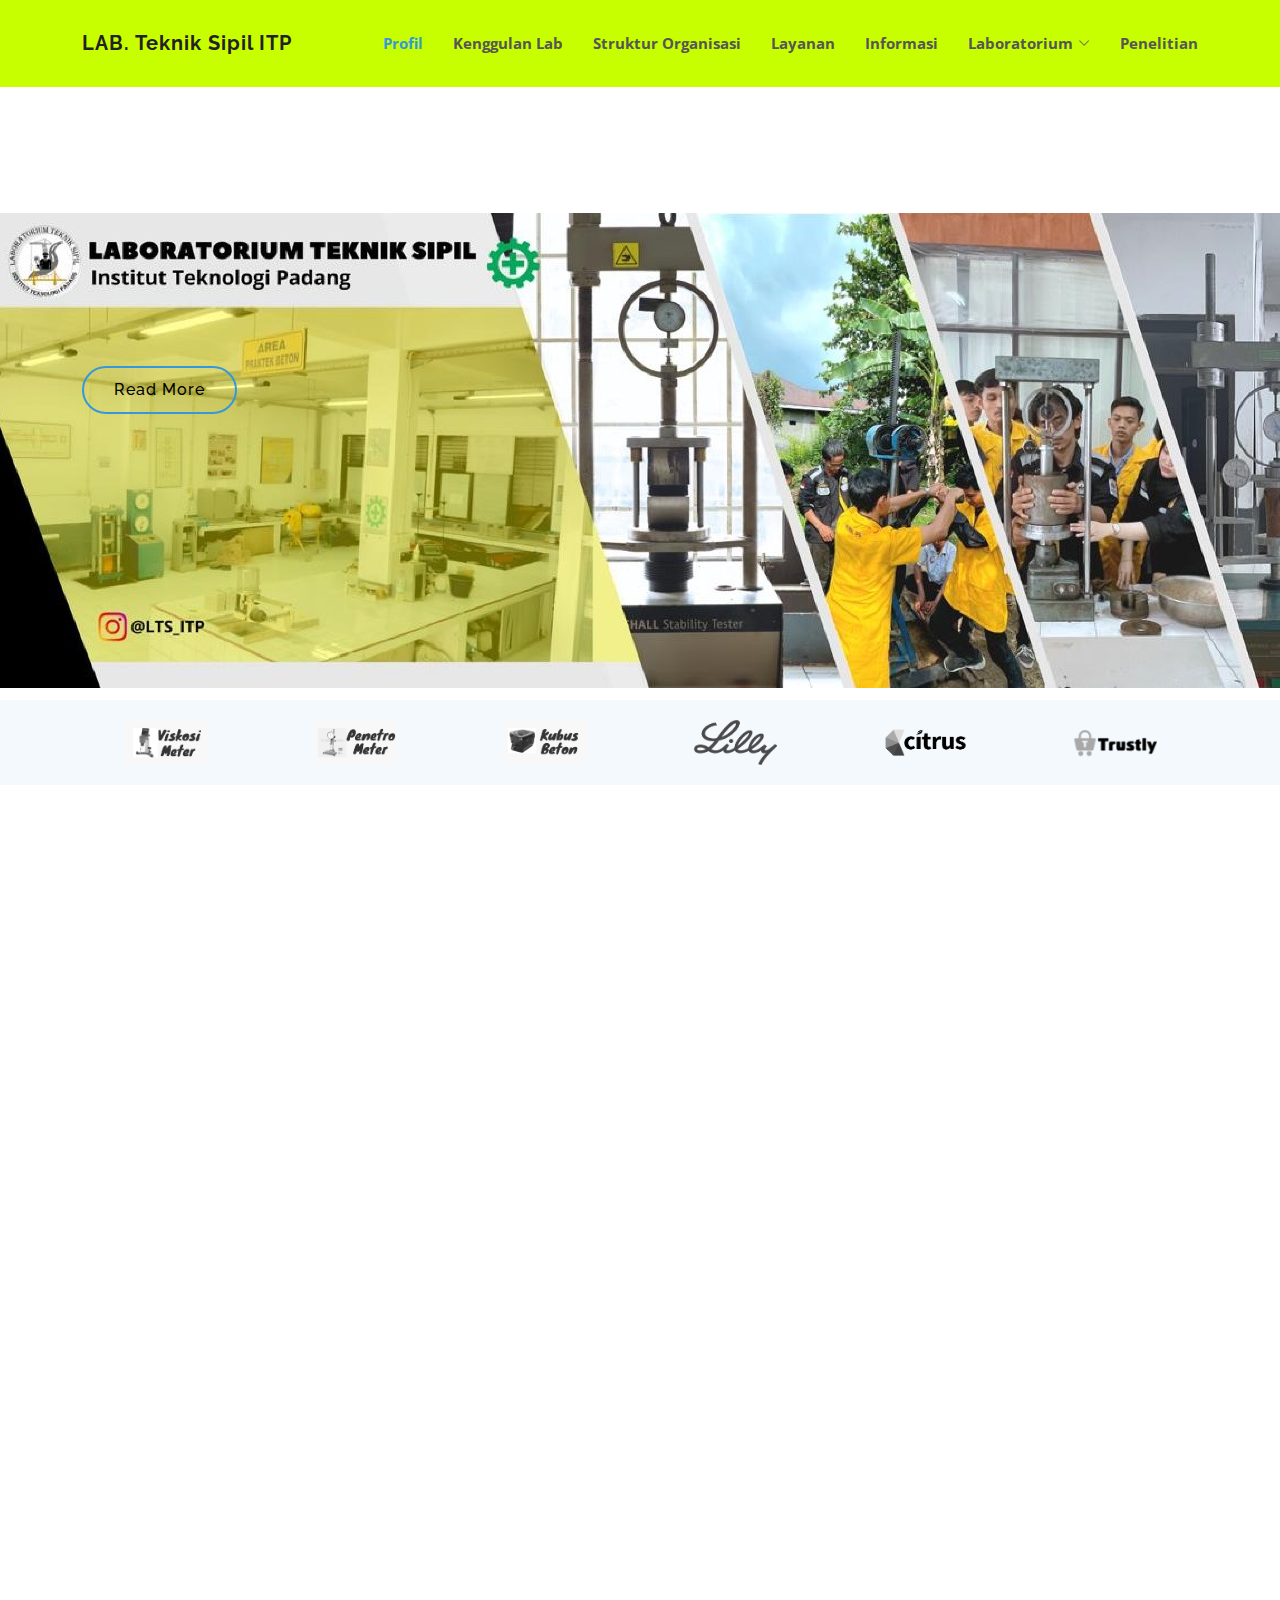
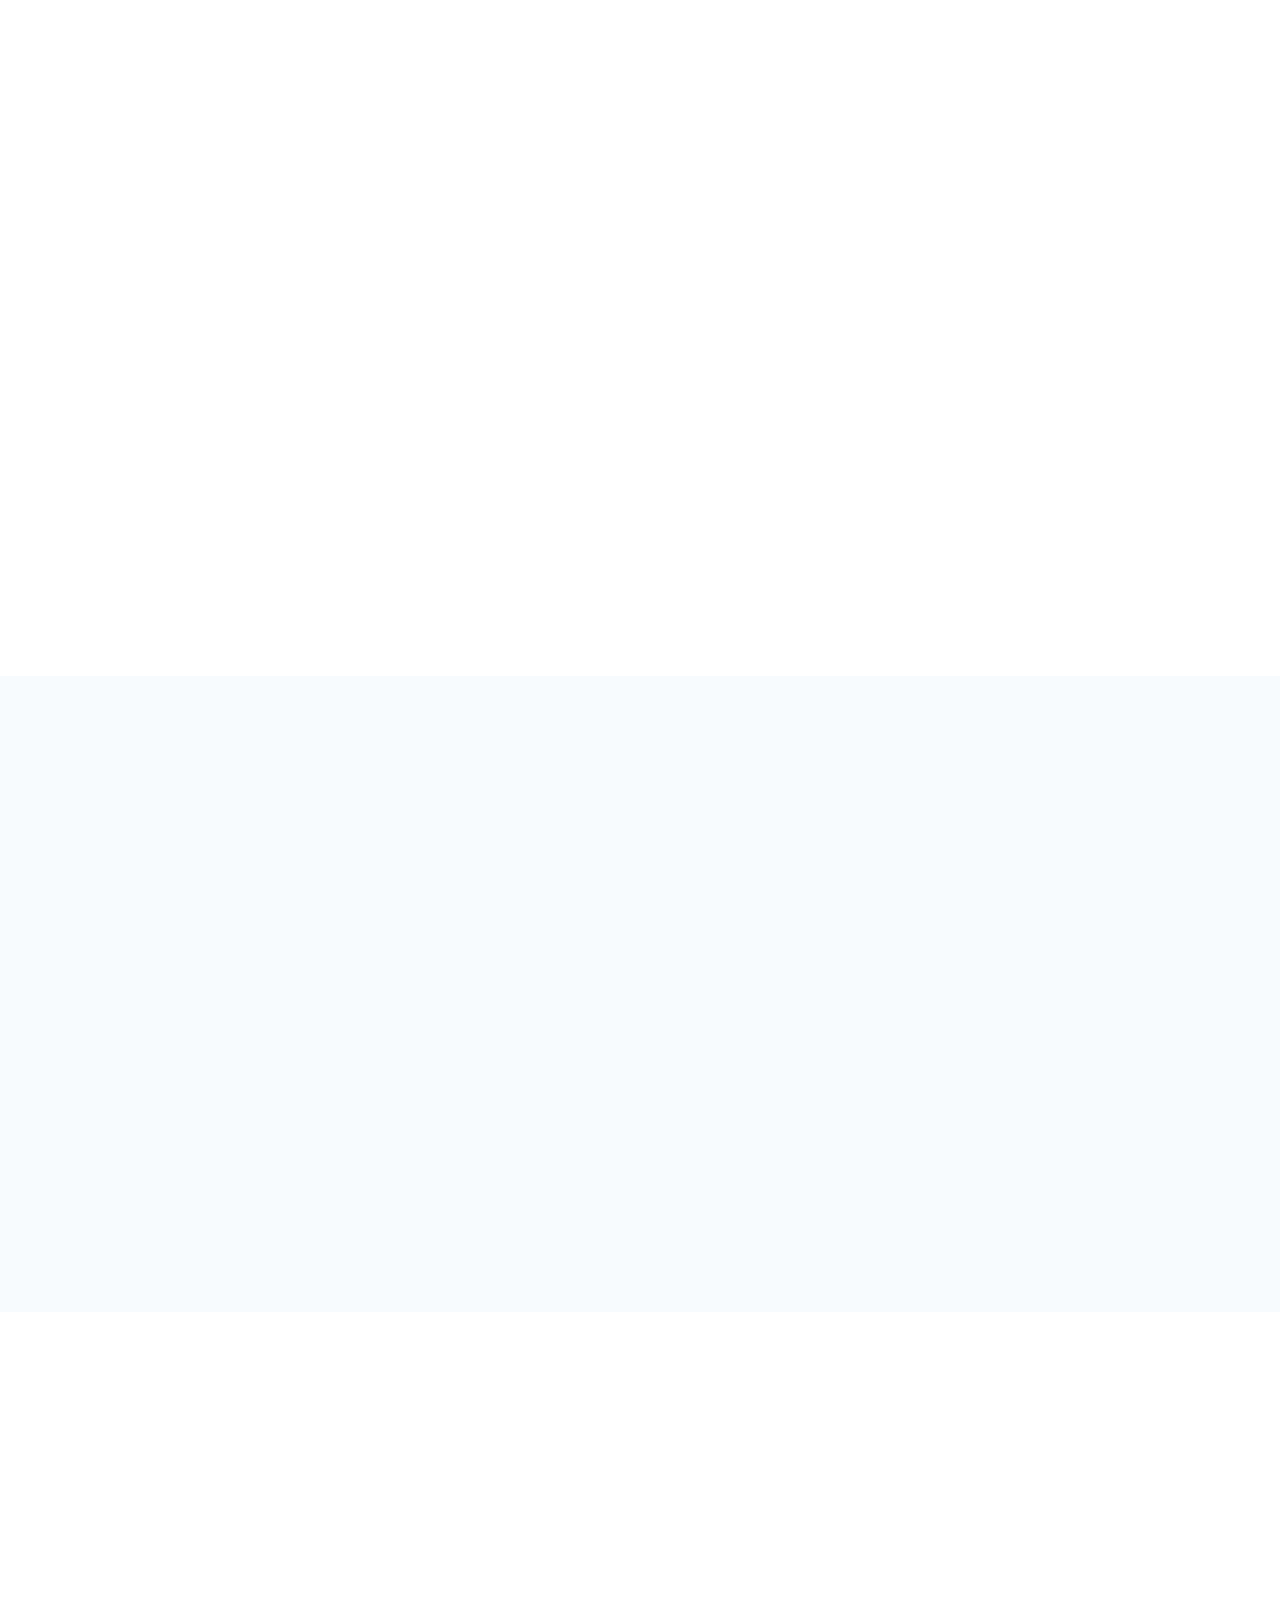
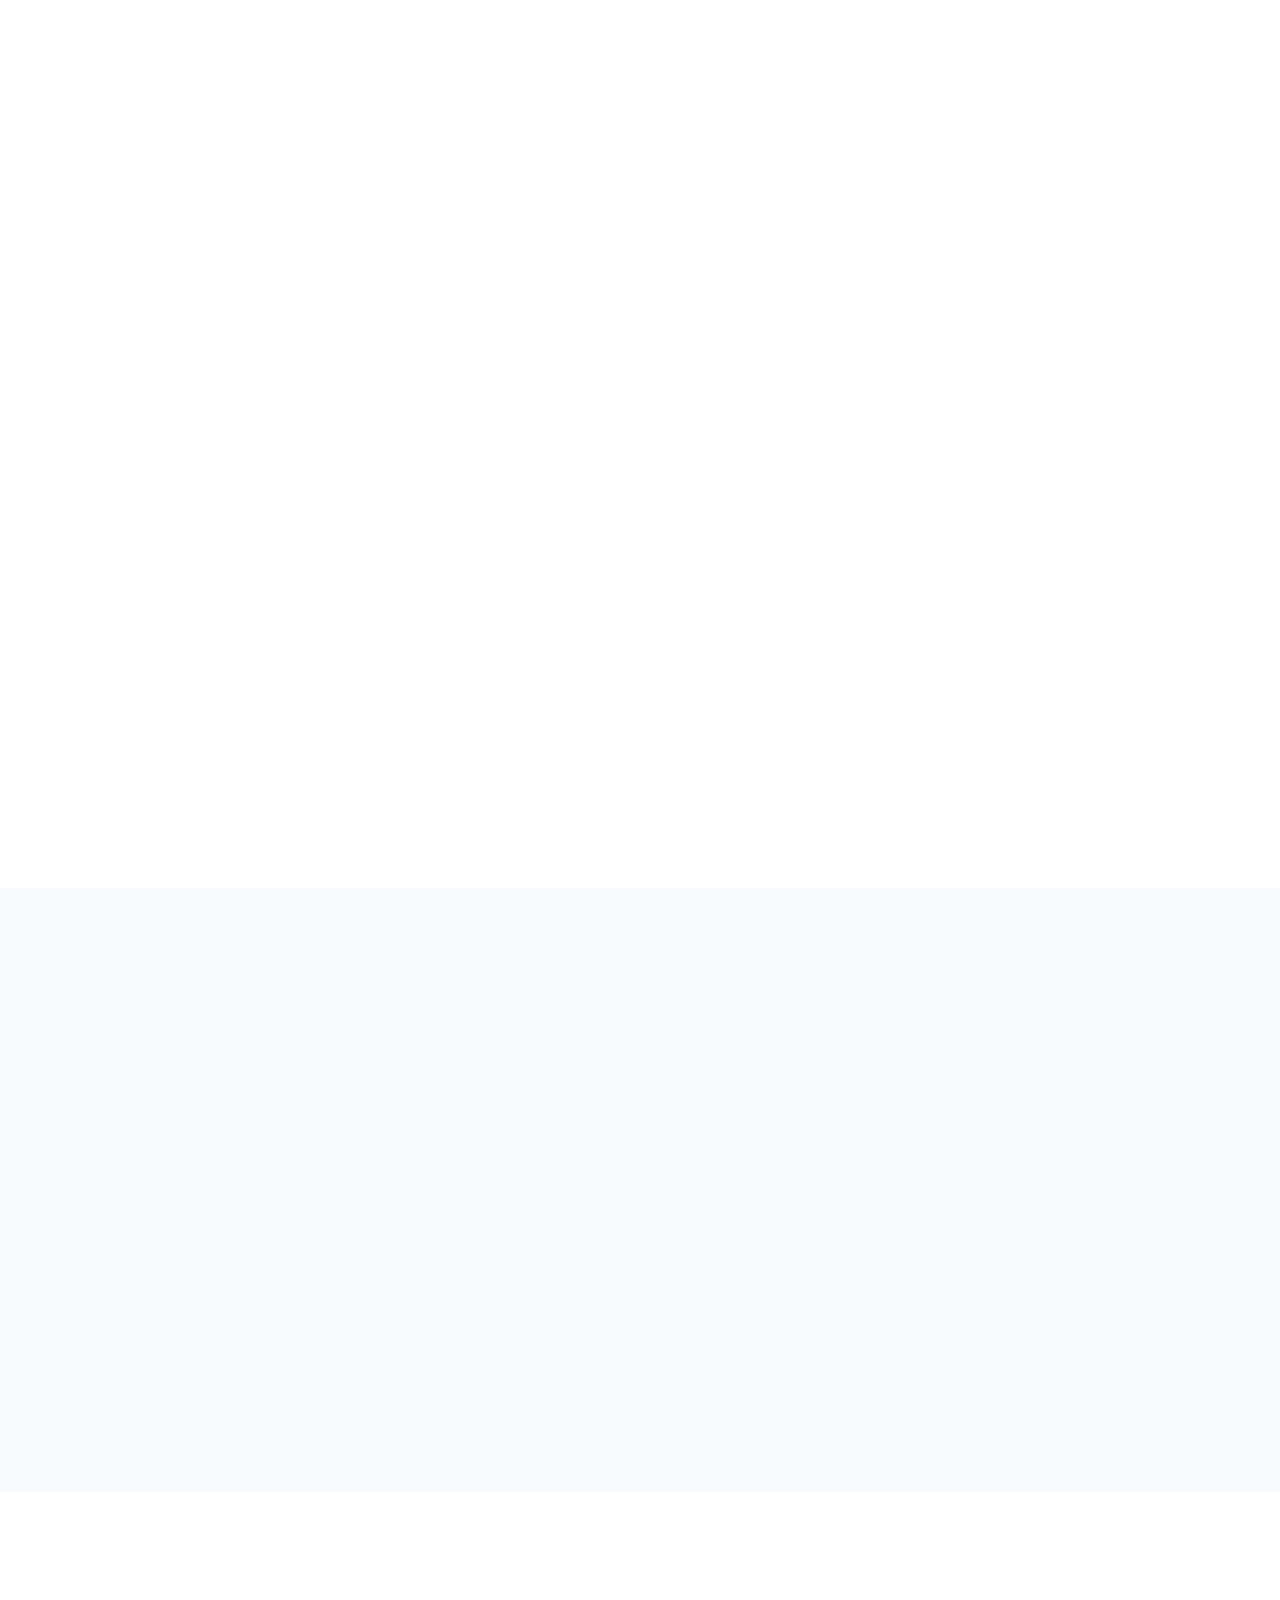
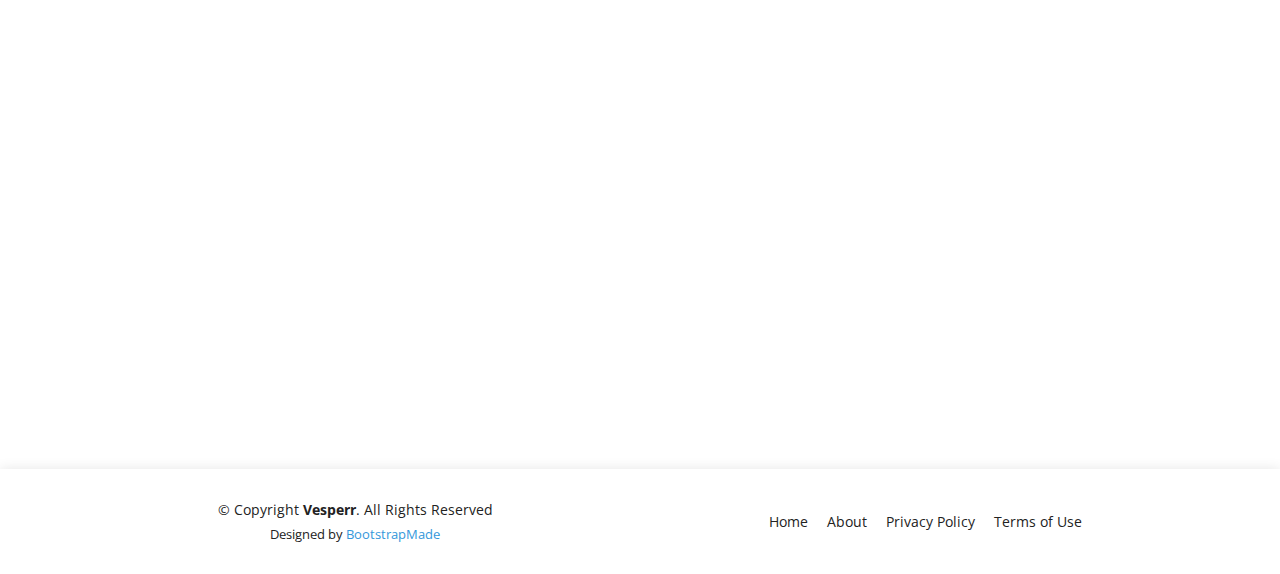
<file: index.html>
<!DOCTYPE html>
<html lang="en">

<head>
  <meta charset="utf-8">
  <meta content="width=device-width, initial-scale=1.0" name="viewport">

  <title>Laboratorium Teknik Sipil ITP</title>
  <meta content="" name="description">
  <meta content="" name="keywords">

  <!-- Favicons -->
  <link href="assets/img/logoitp2.jpg" rel="icon">
  <link href="assets/img/apple-touch-icon.png" rel="apple-touch-icon">

  <!-- Google Fonts -->
  <link href="https://fonts.googleapis.com/css?family=Open+Sans:300,300i,400,400i,600,600i,700,700i|Raleway:300,300i,400,400i,500,500i,600,600i,700,700i|Poppins:300,300i,400,400i,500,500i,600,600i,700,700i" rel="stylesheet">

  <!-- Vendor CSS Files -->
  <link href="assets/vendor/aos/aos.css" rel="stylesheet">
  <link href="assets/vendor/bootstrap/css/bootstrap.min.css" rel="stylesheet">
  <link href="assets/vendor/bootstrap-icons/bootstrap-icons.css" rel="stylesheet">
  <link href="assets/vendor/boxicons/css/boxicons.min.css" rel="stylesheet">
  <link href="assets/vendor/glightbox/css/glightbox.min.css" rel="stylesheet">
  <link href="assets/vendor/remixicon/remixicon.css" rel="stylesheet">
  <link href="assets/vendor/swiper/swiper-bundle.min.css" rel="stylesheet">

  <!-- Template Main CSS File -->
  <link href="assets/css/style.css" rel="stylesheet">

  <!-- =======================================================
  * Template Name: Vesperr
  * Template URL: https://bootstrapmade.com/vesperr-free-bootstrap-template/
  * Updated: Mar 17 2024 with Bootstrap v5.3.3
  * Author: BootstrapMade.com
  * License: https://bootstrapmade.com/license/
  ======================================================== -->
</head>

<body>

  <!-- ======= Header ======= -->
  <header id="header" class="fixed-top d-flex align-items-center">
    <div class="container d-flex align-items-center justify-content-between">

      <div class="logo">
        <h1><a href="index.html">LAB. Teknik Sipil ITP</a></h1>
        <!-- Uncomment below if you prefer to use an image logo -->
        <!-- <a href="index.html"><img src="assets/img/logo.png" alt="" class="img-fluid"></a>-->
      </div>

      <nav id="navbar" class="navbar">
        <ul>
          <li><a class="nav-link scrollto active" href="#hero"><b>Profil</b></a></li>
          <li><a class="nav-link scrollto" href="#services"><b>Kenggulan Lab</b></a></li>
          <li><a class="nav-link scrollto" href="#team"><b>Struktur Organisasi</b></a></li>
          <li><a class="nav-link scrollto" href="#services"><b>Layanan</b></a></li>
          <li><a class="nav-link scrollto" href="#about"><b>Informasi</a></b></li>
          <li class="dropdown"><a href="#"><span><b>Laboratorium</b></span> <i class="bi bi-chevron-down"></i></a>
            <ul>
              <li><a href="#">Laboratorium Tanah</a></li>
              <li><a href="#">Laboratorium Aspal</a></li>
              <li><a href="#">Laboratorium Beton</a></li>
            </ul>
          </li>
          <li><a class="nav-link scrollto" href="inner-page.html"><b>Penelitian</b></a></li>
        </ul>
        <i class="bi bi-list mobile-nav-toggle"></i>
      </nav><!-- .navbar -->

    </div>
  </header><!-- End Header -->

  <!-- ======= Hero Section ======= -->
  

  <main id="main">

    <section id="hero" class="d-flex align-items-center">

      <div class="container">
        <div class="row">
          <div class="col-lg-6 pt-5 pt-lg-0 order-2 order-lg-1 d-flex flex-column justify-content-center">
            <h1 data-aos="fade-up"><B></B></h1>
            <div data-aos="fade-up" data-aos-delay="800">
              <a href="https://www.instagram.com/p/C5-ZkGZRl7m/?utm_source=ig_web_copy_link&igsh=MzRlODBiNWFlZA==" class="btn-get-started scrollto">Read More</a>
            </div>
          </div>
          <div class="col-lg-6 order-1 order-lg-2 hero-img" data-aos="fade-left" data-aos-delay="200">
            <a href="https://www.instagram.com/p/C5-ZkGZRl7m/?utm_source=ig_web_copy_link&igsh=MzRlODBiNWFlZA==">
              <!--<img src="assets/img/home3.jpg" class="img-fluid animated" alt=""> --!>
            </a>
          </div>
          
        </div>
      </div>
  
    </section><!-- End Hero -->

    <!-- ======= Clients Section ======= -->
    <section id="clients" class="clients clients">
      <div class="container">

        <div class="row">

          <div class="col-lg-2 col-md-4 col-6">
            <img src="assets/img/clients/visko3.jpg" class="img-fluid" alt="" data-aos="zoom-in">
          </div>

          <div class="col-lg-2 col-md-4 col-6">
            <img src="assets/img/clients/penetrometer2.jpg" class="img-fluid" alt="" data-aos="zoom-in" data-aos-delay="100">
          </div>

          <div class="col-lg-2 col-md-4 col-6">
            <img src="assets/img/clients/kubusbeton.jpg" class="img-fluid" alt="" data-aos="zoom-in" data-aos-delay="200">
          </div>

          <div class="col-lg-2 col-md-4 col-6">
            <img src="assets/img/clients/client-4.png" class="img-fluid" alt="" data-aos="zoom-in" data-aos-delay="300">
          </div>

          <div class="col-lg-2 col-md-4 col-6">
            <img src="assets/img/clients/client-5.png" class="img-fluid" alt="" data-aos="zoom-in" data-aos-delay="400">
          </div>

          <div class="col-lg-2 col-md-4 col-6">
            <img src="assets/img/clients/client-6.png" class="img-fluid" alt="" data-aos="zoom-in" data-aos-delay="500">
          </div>

        </div>

      </div>
    </section><!-- End Clients Section -->

    <!-- ======= About Us Section ======= -->
    <section id="about" class="about">
      <div class="container">

        <div class="section-title" data-aos="fade-up">
          <h2>Tentang Kami</h2>
        </div>

        <div class="row content">
          <div class="col-lg-6" data-aos="fade-up" data-aos-delay="150">
            <p>
              Laboratorium Teknik Sipil ITP didirikan dengan tujuan untuk mendukung pendidikan, riset, dan pengembangan dalam bidang teknik sipil. Kami memiliki fasilitas modern dan tim ahli yang berkualitas, siap untuk menyediakan layanan terbaik dalam pengujian bahan konstruksi, analisis struktur, dan penelitian inovatif.
            </p>
            <p>Sebagai pilar dalam ekosistem pendidikan dan industri konstruksi, kami memprioritaskan keunggulan dalam pelayanan, keandalan, dan inovasi. Kami berkomitmen untuk terus meningkatkan kemampuan kami dalam menangani tantangan teknis terkini, serta berperan aktif dalam pengembangan teknologi yang berdampak positif bagi masyarakat dan lingkungan. Dengan dedikasi yang tak tergoyahkan dan semangat untuk berkontribusi pada kemajuan bangsa, kami menantikan kolaborasi yang produktif dan berkelanjutan dengan Anda.</p>
            <a href="#" class="btn-learn-more">Profil</a>
          </div>
          <div class="col-lg-6 pt-4 pt-lg-0" data-aos="fade-up" data-aos-delay="300">
            <a href="https://www.instagram.com/p/C5-ZkGZRl7m/?utm_source=ig_web_copy_link&igsh=MzRlODBiNWFlZA==">
              <img src="assets/img/clients/tentangkami.jpg" class="img-fluid animated" alt="">
            </a>
            
          </div>
        </div>

      </div>
    </section><!-- End About Us Section -->

    

    <!-- ======= Services Section ======= -->

    <!-- ======= More Services Section ======= -->
    <section id="more-services" class="more-services">
      <div class="container">
        <div class="section-title" data-aos="fade-up">
          <h2>Layanan</h2>
        </div>

        <div class="row">
          <div class="col-md-6 d-flex align-items-stretch">
            <div class="card" style='background-image: url("assets/img/ujibahan.jpg");' data-aos="fade-up" data-aos-delay="100">
              <div class="card-body">
                <h5 class="card-title"><a href="">Pengujian Bahan Konstruksi</a></h5>
                <p class="card-text">Kami menyediakan layanan pengujian untuk berbagai jenis bahan konstruksi seperti beton, aspal, tanah, dan material lainnya.</p>
                <div class="read-more"><a href="#"><i class="bi bi-arrow-right"></i> Read More</a></div>
              </div>
            </div>
          </div>
          <div class="col-md-6 d-flex align-items-stretch mt-4 mt-md-0">
            <div class="card" style='background-image: url("assets/img/analisisstruktur.jpg");' data-aos="fade-up" data-aos-delay="200">
              <div class="card-body">
                <h5 class="card-title"><a href="">Analisis Struktur</a></h5>
                <p class="card-text">Kami melakukan analisis struktur bangunan menggunakan perangkat lunak dan teknologi terkini untuk memastikan keamanan dan kekuatan struktur.</p>
                <div class="read-more"><a href="#"><i class="bi bi-arrow-right"></i> Read More</a></div>
              </div>
            </div>

          </div>
          <div class="col-md-6 d-flex align-items-stretch mt-4">
            <div class="card" style='background-image: url("assets/img/penelitiandanpengembangan.jpg");' data-aos="fade-up" data-aos-delay="100">
              <div class="card-body">
                <h5 class="card-title"><a href="">Penelitian dan Pengembangan</a></h5>
                <p class="card-text">Kami aktif dalam melakukan penelitian dan pengembangan teknologi baru dalam bidang teknik sipil untuk meningkatkan inovasi dalam industri konstruksi.</p>
                <div class="read-more"><a href="#"><i class="bi bi-arrow-right"></i> Read More</a></div>
              </div>
            </div>
          </div>
          <div class="col-md-6 d-flex align-items-stretch mt-4">
            <div class="card" style='background-image: url("assets/img/pelatihandanworkshop.jpg");' data-aos="fade-up" data-aos-delay="200">
              <div class="card-body">
                <h5 class="card-title"><a href="">Pelatihan dan Workshop</a></h5>
                <p class="card-text">Kami menyelenggarakan pelatihan dan workshop untuk mengedukasi dan meningkatkan keterampilan para profesional dan mahasiswa dalam bidang teknik sipil.</p>
                <div class="read-more"><a href="#"><i class="bi bi-arrow-right"></i> Read More</a></div>
              </div>
            </div>
          </div>
        </div>

      </div>
    </section><!-- End More Services Section -->

    

    <!-- ======= Testimonials Section ======= -->
    <section id="testimonials" class="testimonials section-bg">
      <div class="container">

        <div class="section-title" data-aos="fade-up">
          <h2>Informasi</h2>
        </div>

        <div class="testimonials-slider swiper" data-aos="fade-up" data-aos-delay="100">
          <div class="swiper-wrapper">

            <div class="swiper-slide">
              <div class="testimonial-wrap">
                <div class="member-img">
                  <img src="assets/img/informasi1.jpg" class="img-fluid" alt="">
                </div>
              </div>
            </div><!-- End testimonial item -->

            <div class="swiper-slide">
              <div class="testimonial-wrap">
                <div class="member-img">
                  <img src="assets/img/informasi2.jpg" class="img-fluid" alt="">
                </div>
              </div>
            </div><!-- End testimonial item -->

            <div class="swiper-slide">
              <div class="testimonial-wrap">
                <div class="member-img">
                  <img src="assets/img/informasi3.jpg" class="img-fluid" alt="">
                </div>
              </div>
            </div><!-- End testimonial item -->

            <div class="swiper-slide">
              <div class="testimonial-wrap">
                <div class="member-img">
                  <img src="assets/img/informasi41.jpg" class="img-fluid" alt="">
                </div>
              </div>
            </div><!-- End testimonial item -->

            <div class="swiper-slide">
              <div class="testimonial-wrap">
                <div class="member-img">
                  <img src="assets/img/informasi5.jpg" class="img-fluid" alt="">
                </div>
              </div>
            </div><!-- End testimonial item -->
            <div class="swiper-slide">
              <div class="testimonial-wrap">
                <div class="member-img">
                  <img src="assets/img/informasi6.jpg" class="img-fluid" alt="">
                </div>
              </div>
            </div><!-- End testimonial item -->
            <div class="swiper-slide">
              <div class="testimonial-wrap">
                <div class="member-img">
                  <img src="assets/img/informasi7.jpg" class="img-fluid" alt="">
                </div>
              </div>
            </div><!-- End testimonial item -->

          </div>
          <div class="swiper-pagination"></div>
        </div>

      </div>
    </section><!-- End Testimonials Section -->

    <!-- ======= Portfolio Section ======= -->
    <section id="portfolio" class="portfolio">
      <div class="container">

        <div class="section-title" data-aos="fade-up">
          <h2>Portfolio</h2>
          <p>Necessitatibus eius consequatur ex aliquid fuga eum quidem</p>
        </div>

        <div class="row" data-aos="fade-up" data-aos-delay="200">
          <div class="col-lg-12 d-flex justify-content-center">
            <ul id="portfolio-flters">
              <li data-filter="*" class="filter-active">All</li>
              <li data-filter=".filter-app">App</li>
              <li data-filter=".filter-card">Card</li>
              <li data-filter=".filter-web">Web</li>
            </ul>
          </div>
        </div>

        <div class="row portfolio-container" data-aos="fade-up" data-aos-delay="400">

          <div class="col-lg-4 col-md-6 portfolio-item filter-app">
            <div class="portfolio-wrap">
              <img src="assets/img/portfolio/portfolio-1.jpg" class="img-fluid" alt="">
              <div class="portfolio-info">
                <h4>App 1</h4>
                <p>App</p>
                <div class="portfolio-links">
                  <a href="assets/img/portfolio/portfolio-1.jpg" data-gallery="portfolioGallery" class="portfolio-lightbox" title="App 1"><i class="bx bx-plus"></i></a>
                  <a href="portfolio-details.html" title="More Details"><i class="bx bx-link"></i></a>
                </div>
              </div>
            </div>
          </div>

          <div class="col-lg-4 col-md-6 portfolio-item filter-web">
            <div class="portfolio-wrap">
              <img src="assets/img/portfolio/portfolio-2.jpg" class="img-fluid" alt="">
              <div class="portfolio-info">
                <h4>Web 3</h4>
                <p>Web</p>
                <div class="portfolio-links">
                  <a href="assets/img/portfolio/portfolio-2.jpg" data-gallery="portfolioGallery" class="portfolio-lightbox" title="Web 3"><i class="bx bx-plus"></i></a>
                  <a href="portfolio-details.html" title="More Details"><i class="bx bx-link"></i></a>
                </div>
              </div>
            </div>
          </div>

          <div class="col-lg-4 col-md-6 portfolio-item filter-app">
            <div class="portfolio-wrap">
              <img src="assets/img/portfolio/portfolio-3.jpg" class="img-fluid" alt="">
              <div class="portfolio-info">
                <h4>App 2</h4>
                <p>App</p>
                <div class="portfolio-links">
                  <a href="assets/img/portfolio/portfolio-3.jpg" data-gallery="portfolioGallery" class="portfolio-lightbox" title="App 2"><i class="bx bx-plus"></i></a>
                  <a href="portfolio-details.html" title="More Details"><i class="bx bx-link"></i></a>
                </div>
              </div>
            </div>
          </div>

          <div class="col-lg-4 col-md-6 portfolio-item filter-card">
            <div class="portfolio-wrap">
              <img src="assets/img/portfolio/portfolio-4.jpg" class="img-fluid" alt="">
              <div class="portfolio-info">
                <h4>Card 2</h4>
                <p>Card</p>
                <div class="portfolio-links">
                  <a href="assets/img/portfolio/portfolio-4.jpg" data-gallery="portfolioGallery" class="portfolio-lightbox" title="Card 2"><i class="bx bx-plus"></i></a>
                  <a href="portfolio-details.html" title="More Details"><i class="bx bx-link"></i></a>
                </div>
              </div>
            </div>
          </div>

          <div class="col-lg-4 col-md-6 portfolio-item filter-web">
            <div class="portfolio-wrap">
              <img src="assets/img/portfolio/portfolio-5.jpg" class="img-fluid" alt="">
              <div class="portfolio-info">
                <h4>Web 2</h4>
                <p>Web</p>
                <div class="portfolio-links">
                  <a href="assets/img/portfolio/portfolio-5.jpg" data-gallery="portfolioGallery" class="portfolio-lightbox" title="Web 2"><i class="bx bx-plus"></i></a>
                  <a href="portfolio-details.html" title="More Details"><i class="bx bx-link"></i></a>
                </div>
              </div>
            </div>
          </div>

          <div class="col-lg-4 col-md-6 portfolio-item filter-app">
            <div class="portfolio-wrap">
              <img src="assets/img/portfolio/portfolio-6.jpg" class="img-fluid" alt="">
              <div class="portfolio-info">
                <h4>App 3</h4>
                <p>App</p>
                <div class="portfolio-links">
                  <a href="assets/img/portfolio/portfolio-6.jpg" data-gallery="portfolioGallery" class="portfolio-lightbox" title="App 3"><i class="bx bx-plus"></i></a>
                  <a href="portfolio-details.html" title="More Details"><i class="bx bx-link"></i></a>
                </div>
              </div>
            </div>
          </div>

          <div class="col-lg-4 col-md-6 portfolio-item filter-card">
            <div class="portfolio-wrap">
              <img src="assets/img/portfolio/portfolio-7.jpg" class="img-fluid" alt="">
              <div class="portfolio-info">
                <h4>Card 1</h4>
                <p>Card</p>
                <div class="portfolio-links">
                  <a href="assets/img/portfolio/portfolio-7.jpg" data-gallery="portfolioGallery" class="portfolio-lightbox" title="Card 1"><i class="bx bx-plus"></i></a>
                  <a href="portfolio-details.html" title="More Details"><i class="bx bx-link"></i></a>
                </div>
              </div>
            </div>
          </div>

          <div class="col-lg-4 col-md-6 portfolio-item filter-card">
            <div class="portfolio-wrap">
              <img src="assets/img/portfolio/portfolio-8.jpg" class="img-fluid" alt="">
              <div class="portfolio-info">
                <h4>Card 3</h4>
                <p>Card</p>
                <div class="portfolio-links">
                  <a href="assets/img/portfolio/portfolio-8.jpg" data-gallery="portfolioGallery" class="portfolio-lightbox" title="Card 3"><i class="bx bx-plus"></i></a>
                  <a href="portfolio-details.html" title="More Details"><i class="bx bx-link"></i></a>
                </div>
              </div>
            </div>
          </div>

          <div class="col-lg-4 col-md-6 portfolio-item filter-web">
            <div class="portfolio-wrap">
              <img src="assets/img/portfolio/portfolio-9.jpg" class="img-fluid" alt="">
              <div class="portfolio-info">
                <h4>Web 3</h4>
                <p>Web</p>
                <div class="portfolio-links">
                  <a href="assets/img/portfolio/portfolio-9.jpg" data-gallery="portfolioGallery" class="portfolio-lightbox" title="Web 3"><i class="bx bx-plus"></i></a>
                  <a href="portfolio-details.html" title="More Details"><i class="bx bx-link"></i></a>
                </div>
              </div>
            </div>
          </div>

        </div>

      </div>
    </section><!-- End Portfolio Section -->

    <!-- ======= Team Section ======= -->
    <section id="team" class="team section-bg">
      <div class="container">

        <div class="section-title" data-aos="fade-up">
          <h2>Team</h2>
          <p>Necessitatibus eius consequatur ex aliquid fuga eum quidem</p>
        </div>

        <div class="row">

          <div class="col-lg-3 col-md-6 d-flex align-items-stretch">
            <div class="member" data-aos="fade-up" data-aos-delay="100">
              <div class="member-img">
                <img src="assets/img/team/team-1.jpg" class="img-fluid" alt="">
                <div class="social">
                  <a href=""><i class="bi bi-twitter"></i></a>
                  <a href=""><i class="bi bi-facebook"></i></a>
                  <a href=""><i class="bi bi-instagram"></i></a>
                  <a href=""><i class="bi bi-linkedin"></i></a>
                </div>
              </div>
              <div class="member-info">
                <h4>Walter White</h4>
                <span>Chief Executive Officer</span>
              </div>
            </div>
          </div>

          <div class="col-lg-3 col-md-6 d-flex align-items-stretch">
            <div class="member" data-aos="fade-up" data-aos-delay="200">
              <div class="member-img">
                <img src="assets/img/team/team-2.jpg" class="img-fluid" alt="">
                <div class="social">
                  <a href=""><i class="bi bi-twitter"></i></a>
                  <a href=""><i class="bi bi-facebook"></i></a>
                  <a href=""><i class="bi bi-instagram"></i></a>
                  <a href=""><i class="bi bi-linkedin"></i></a>
                </div>
              </div>
              <div class="member-info">
                <h4>Sarah Jhonson</h4>
                <span>Product Manager</span>
              </div>
            </div>
          </div>

          <div class="col-lg-3 col-md-6 d-flex align-items-stretch">
            <div class="member" data-aos="fade-up" data-aos-delay="300">
              <div class="member-img">
                <img src="assets/img/team/team-3.jpg" class="img-fluid" alt="">
                <div class="social">
                  <a href=""><i class="bi bi-twitter"></i></a>
                  <a href=""><i class="bi bi-facebook"></i></a>
                  <a href=""><i class="bi bi-instagram"></i></a>
                  <a href=""><i class="bi bi-linkedin"></i></a>
                </div>
              </div>
              <div class="member-info">
                <h4>William Anderson</h4>
                <span>CTO</span>
              </div>
            </div>
          </div>

          <div class="col-lg-3 col-md-6 d-flex align-items-stretch">
            <div class="member" data-aos="fade-up" data-aos-delay="400">
              <div class="member-img">
                <img src="assets/img/team/team-4.jpg" class="img-fluid" alt="">
                <div class="social">
                  <a href=""><i class="bi bi-twitter"></i></a>
                  <a href=""><i class="bi bi-facebook"></i></a>
                  <a href=""><i class="bi bi-instagram"></i></a>
                  <a href=""><i class="bi bi-linkedin"></i></a>
                </div>
              </div>
              <div class="member-info">
                <h4>Amanda Jepson</h4>
                <span>Accountant</span>
              </div>
            </div>
          </div>

        </div>

      </div>
    </section><!-- End Team Section -->

    
    

    <!-- ======= Contact Section ======= -->
    <section id="contact" class="contact">
      <div class="container">

        <div class="section-title" data-aos="fade-up">
          <h2>Contact Us</h2>
        </div>

        <div class="row">

          <div class="col-lg-4 col-md-6" data-aos="fade-up" data-aos-delay="100">
            <div class="contact-about">
              <h3>Vesperr</h3>
              <p>Cras fermentum odio eu feugiat. Justo eget magna fermentum iaculis eu non diam phasellus. Scelerisque felis imperdiet proin fermentum leo. Amet volutpat consequat mauris nunc congue.</p>
              <div class="social-links">
                <a href="#" class="twitter"><i class="bi bi-twitter"></i></a>
                <a href="#" class="facebook"><i class="bi bi-facebook"></i></a>
                <a href="#" class="instagram"><i class="bi bi-instagram"></i></a>
                <a href="#" class="linkedin"><i class="bi bi-linkedin"></i></a>
              </div>
            </div>
          </div>

          <div class="col-lg-3 col-md-6 mt-4 mt-md-0" data-aos="fade-up" data-aos-delay="200">
            <div class="info">
              <div>
                <i class="ri-map-pin-line"></i>
                <p>A108 Adam Street<br>New York, NY 535022</p>
              </div>

              <div>
                <i class="ri-mail-send-line"></i>
                <p>info@example.com</p>
              </div>

              <div>
                <i class="ri-phone-line"></i>
                <p>+1 5589 55488 55s</p>
              </div>

            </div>
          </div>

          <div class="col-lg-5 col-md-12" data-aos="fade-up" data-aos-delay="300">
            <form action="forms/contact.php" method="post" role="form" class="php-email-form">
              <div class="form-group">
                <input type="text" name="name" class="form-control" id="name" placeholder="Your Name" required>
              </div>
              <div class="form-group">
                <input type="email" class="form-control" name="email" id="email" placeholder="Your Email" required>
              </div>
              <div class="form-group">
                <input type="text" class="form-control" name="subject" id="subject" placeholder="Subject" required>
              </div>
              <div class="form-group">
                <textarea class="form-control" name="message" rows="5" placeholder="Message" required></textarea>
              </div>
              <div class="my-3">
                <div class="loading">Loading</div>
                <div class="error-message"></div>
                <div class="sent-message">Your message has been sent. Thank you!</div>
              </div>
              <div class="text-center"><button type="submit">Send Message</button></div>
            </form>
          </div>

        </div>

      </div>
    </section><!-- End Contact Section -->

  </main><!-- End #main -->

  <!-- ======= Footer ======= -->
  <footer id="footer">
    <div class="container">
      <div class="row d-flex align-items-center">
        <div class="col-lg-6 text-lg-left text-center">
          <div class="copyright">
            &copy; Copyright <strong>Vesperr</strong>. All Rights Reserved
          </div>
          <div class="credits">
            <!-- All the links in the footer should remain intact. -->
            <!-- You can delete the links only if you purchased the pro version. -->
            <!-- Licensing information: https://bootstrapmade.com/license/ -->
            <!-- Purchase the pro version with working PHP/AJAX contact form: https://bootstrapmade.com/vesperr-free-bootstrap-template/ -->
            Designed by <a href="https://bootstrapmade.com/">BootstrapMade</a>
          </div>
        </div>
        <div class="col-lg-6">
          <nav class="footer-links text-lg-right text-center pt-2 pt-lg-0">
            <a href="#intro" class="scrollto">Home</a>
            <a href="#about" class="scrollto">About</a>
            <a href="#">Privacy Policy</a>
            <a href="#">Terms of Use</a>
          </nav>
        </div>
      </div>
    </div>
  </footer><!-- End Footer -->

  <a href="#" class="back-to-top d-flex align-items-center justify-content-center"><i class="bi bi-arrow-up-short"></i></a>

  <!-- Vendor JS Files -->
  <script src="assets/vendor/purecounter/purecounter_vanilla.js"></script>
  <script src="assets/vendor/aos/aos.js"></script>
  <script src="assets/vendor/bootstrap/js/bootstrap.bundle.min.js"></script>
  <script src="assets/vendor/glightbox/js/glightbox.min.js"></script>
  <script src="assets/vendor/isotope-layout/isotope.pkgd.min.js"></script>
  <script src="assets/vendor/swiper/swiper-bundle.min.js"></script>
  <script src="assets/vendor/php-email-form/validate.js"></script>

  <!-- Template Main JS File -->
  <script src="assets/js/main.js"></script>

</body>

</html>
</file>
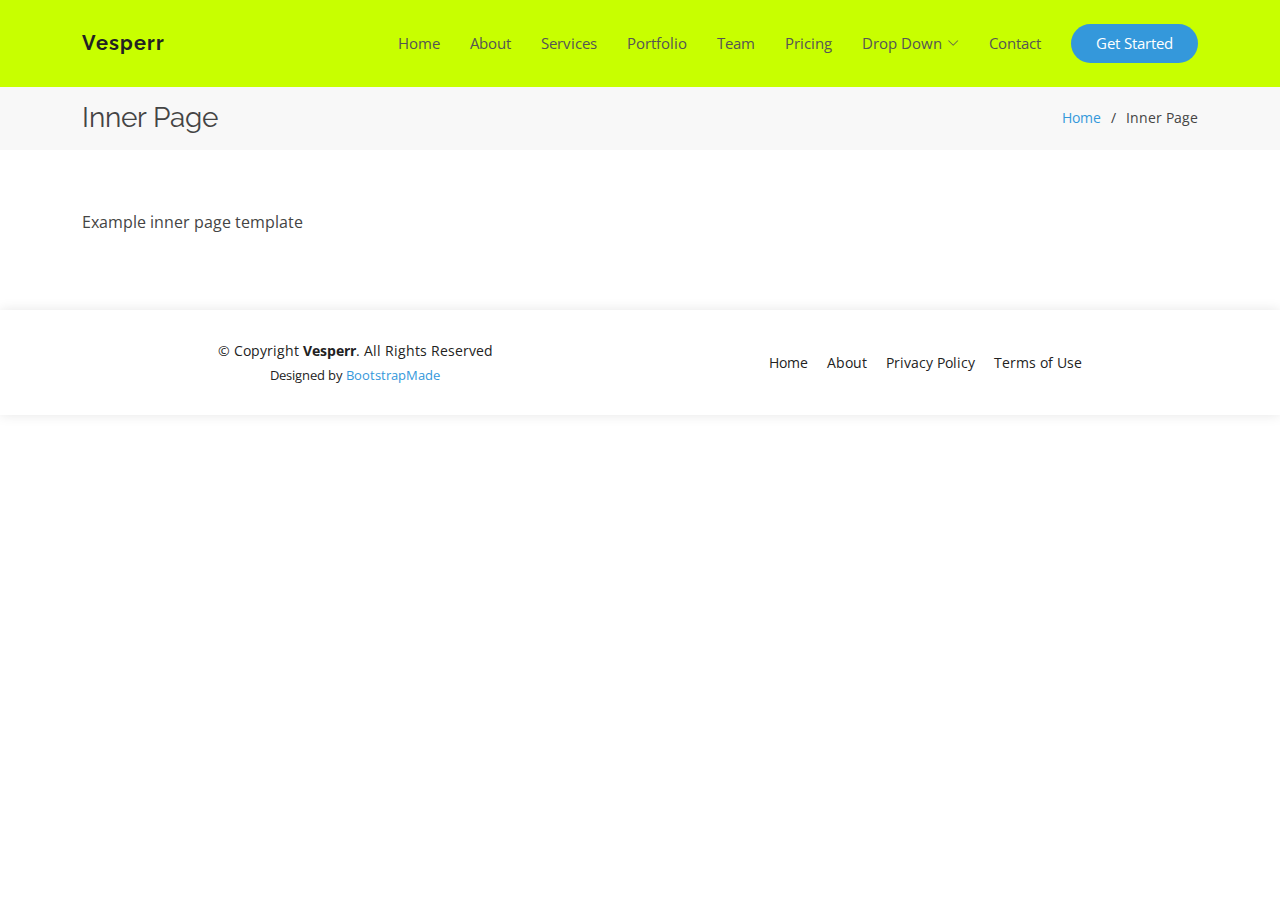
<file: inner-page.html>
<!DOCTYPE html>
<html lang="en">

<head>
  <meta charset="utf-8">
  <meta content="width=device-width, initial-scale=1.0" name="viewport">

  <title>Inner Page - Vesperr Bootstrap Template</title>
  <meta content="" name="description">
  <meta content="" name="keywords">

  <!-- Favicons -->
  <link href="assets/img/favicon.png" rel="icon">
  <link href="assets/img/apple-touch-icon.png" rel="apple-touch-icon">

  <!-- Google Fonts -->
  <link href="https://fonts.googleapis.com/css?family=Open+Sans:300,300i,400,400i,600,600i,700,700i|Raleway:300,300i,400,400i,500,500i,600,600i,700,700i|Poppins:300,300i,400,400i,500,500i,600,600i,700,700i" rel="stylesheet">

  <!-- Vendor CSS Files -->
  <link href="assets/vendor/aos/aos.css" rel="stylesheet">
  <link href="assets/vendor/bootstrap/css/bootstrap.min.css" rel="stylesheet">
  <link href="assets/vendor/bootstrap-icons/bootstrap-icons.css" rel="stylesheet">
  <link href="assets/vendor/boxicons/css/boxicons.min.css" rel="stylesheet">
  <link href="assets/vendor/glightbox/css/glightbox.min.css" rel="stylesheet">
  <link href="assets/vendor/remixicon/remixicon.css" rel="stylesheet">
  <link href="assets/vendor/swiper/swiper-bundle.min.css" rel="stylesheet">

  <!-- Template Main CSS File -->
  <link href="assets/css/style.css" rel="stylesheet">

  <!-- =======================================================
  * Template Name: Vesperr
  * Template URL: https://bootstrapmade.com/vesperr-free-bootstrap-template/
  * Updated: Mar 17 2024 with Bootstrap v5.3.3
  * Author: BootstrapMade.com
  * License: https://bootstrapmade.com/license/
  ======================================================== -->
</head>

<body>

  <!-- ======= Header ======= -->
  <header id="header" class="fixed-top d-flex align-items-center">
    <div class="container d-flex align-items-center justify-content-between">

      <div class="logo">
        <h1><a href="index.html">Vesperr</a></h1>
        <!-- Uncomment below if you prefer to use an image logo -->
        <!-- <a href="index.html"><img src="assets/img/logo.png" alt="" class="img-fluid"></a>-->
      </div>

      <nav id="navbar" class="navbar">
        <ul>
          <li><a class="nav-link scrollto " href="#hero">Home</a></li>
          <li><a class="nav-link scrollto" href="#about">About</a></li>
          <li><a class="nav-link scrollto" href="#services">Services</a></li>
          <li><a class="nav-link scrollto " href="#portfolio">Portfolio</a></li>
          <li><a class="nav-link scrollto" href="#team">Team</a></li>
          <li><a class="nav-link scrollto" href="#pricing">Pricing</a></li>
          <li class="dropdown"><a href="#"><span>Drop Down</span> <i class="bi bi-chevron-down"></i></a>
            <ul>
              <li><a href="#">Drop Down 1</a></li>
              <li class="dropdown"><a href="#"><span>Deep Drop Down</span> <i class="bi bi-chevron-right"></i></a>
                <ul>
                  <li><a href="#">Deep Drop Down 1</a></li>
                  <li><a href="#">Deep Drop Down 2</a></li>
                  <li><a href="#">Deep Drop Down 3</a></li>
                  <li><a href="#">Deep Drop Down 4</a></li>
                  <li><a href="#">Deep Drop Down 5</a></li>
                </ul>
              </li>
              <li><a href="#">Drop Down 2</a></li>
              <li><a href="#">Drop Down 3</a></li>
              <li><a href="#">Drop Down 4</a></li>
            </ul>
          </li>
          <li><a class="nav-link scrollto" href="#contact">Contact</a></li>
          <li><a class="getstarted scrollto" href="#about">Get Started</a></li>
        </ul>
        <i class="bi bi-list mobile-nav-toggle"></i>
      </nav><!-- .navbar -->

    </div>
  </header><!-- End Header -->

  <main id="main">

    <!-- ======= Breadcrumbs Section ======= -->
    <section class="breadcrumbs">
      <div class="container">

        <div class="d-flex justify-content-between align-items-center">
          <h2>Inner Page</h2>
          <ol>
            <li><a href="index.html">Home</a></li>
            <li>Inner Page</li>
          </ol>
        </div>

      </div>
    </section><!-- End Breadcrumbs Section -->

    <section class="inner-page">
      <div class="container">
        <p>
          Example inner page template
        </p>
      </div>
    </section>

  </main><!-- End #main -->

  <!-- ======= Footer ======= -->
  <footer id="footer">
    <div class="container">
      <div class="row d-flex align-items-center">
        <div class="col-lg-6 text-lg-left text-center">
          <div class="copyright">
            &copy; Copyright <strong>Vesperr</strong>. All Rights Reserved
          </div>
          <div class="credits">
            <!-- All the links in the footer should remain intact. -->
            <!-- You can delete the links only if you purchased the pro version. -->
            <!-- Licensing information: https://bootstrapmade.com/license/ -->
            <!-- Purchase the pro version with working PHP/AJAX contact form: https://bootstrapmade.com/vesperr-free-bootstrap-template/ -->
            Designed by <a href="https://bootstrapmade.com/">BootstrapMade</a>
          </div>
        </div>
        <div class="col-lg-6">
          <nav class="footer-links text-lg-right text-center pt-2 pt-lg-0">
            <a href="#intro" class="scrollto">Home</a>
            <a href="#about" class="scrollto">About</a>
            <a href="#">Privacy Policy</a>
            <a href="#">Terms of Use</a>
          </nav>
        </div>
      </div>
    </div>
  </footer><!-- End Footer -->

  <a href="#" class="back-to-top d-flex align-items-center justify-content-center"><i class="bi bi-arrow-up-short"></i></a>

  <!-- Vendor JS Files -->
  <script src="assets/vendor/purecounter/purecounter_vanilla.js"></script>
  <script src="assets/vendor/aos/aos.js"></script>
  <script src="assets/vendor/bootstrap/js/bootstrap.bundle.min.js"></script>
  <script src="assets/vendor/glightbox/js/glightbox.min.js"></script>
  <script src="assets/vendor/isotope-layout/isotope.pkgd.min.js"></script>
  <script src="assets/vendor/swiper/swiper-bundle.min.js"></script>
  <script src="assets/vendor/php-email-form/validate.js"></script>

  <!-- Template Main JS File -->
  <script src="assets/js/main.js"></script>

</body>

</html>
</file>
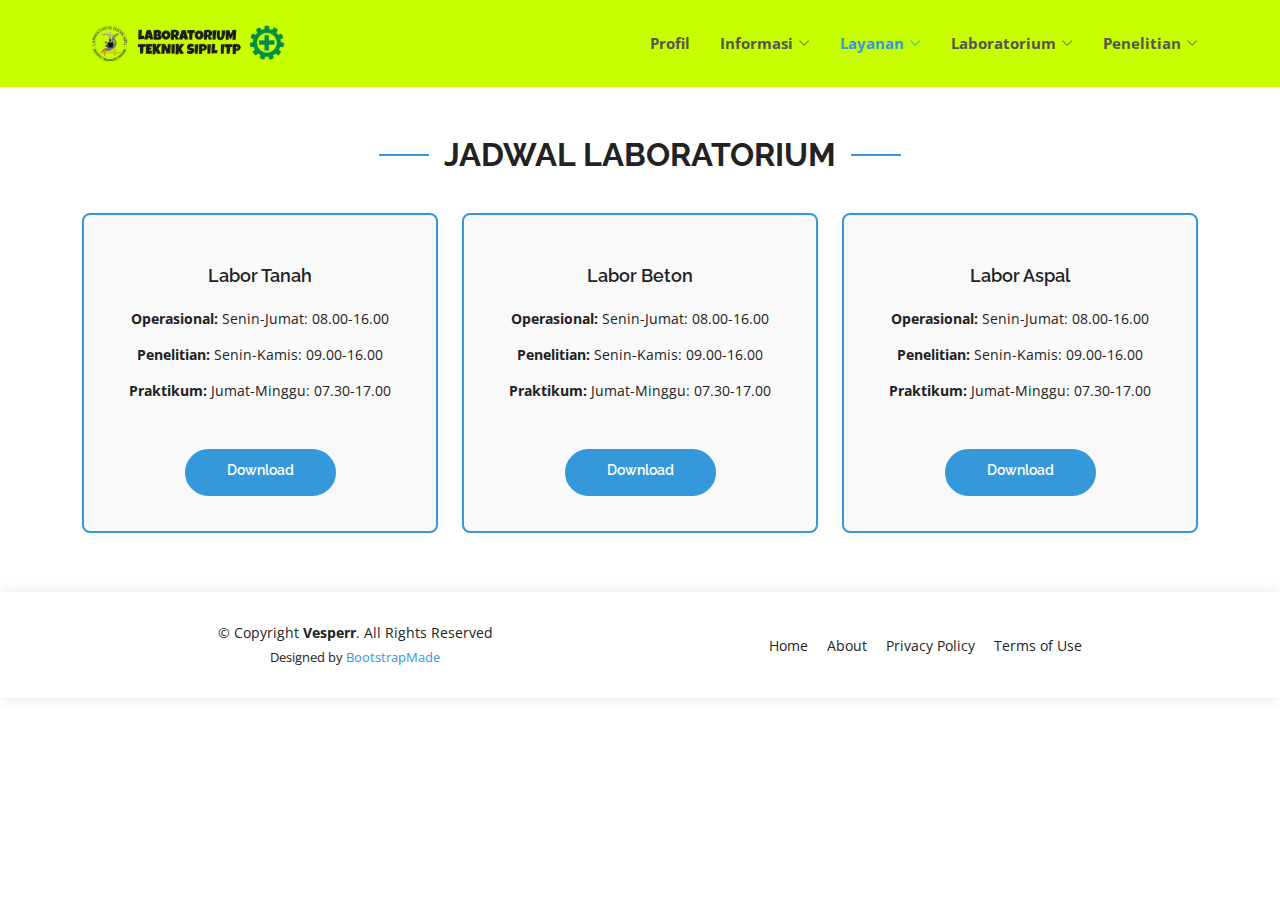
<file: jadwal.html>
<!DOCTYPE html>
<html lang="en">

<head>
  <meta charset="utf-8">
  <meta content="width=device-width, initial-scale=1.0" name="viewport">

  <title>Laboratorium Teknik Sipil ITP</title>
  <meta content="" name="description">
  <meta content="" name="keywords">

  <!-- Favicons -->
  <link href="assets/img/logoitp2.jpg" rel="icon">
  <link href="assets/img/apple-touch-icon.png" rel="apple-touch-icon">

  <!-- Google Fonts -->
  <link href="https://fonts.googleapis.com/css?family=Open+Sans:300,300i,400,400i,600,600i,700,700i|Raleway:300,300i,400,400i,500,500i,600,600i,700,700i|Poppins:300,300i,400,400i,500,500i,600,600i,700,700i" rel="stylesheet">

  <!-- Vendor CSS Files -->
  <link href="assets/vendor/aos/aos.css" rel="stylesheet">
  <link href="assets/vendor/bootstrap/css/bootstrap.min.css" rel="stylesheet">
  <link href="assets/vendor/bootstrap-icons/bootstrap-icons.css" rel="stylesheet">
  <link href="assets/vendor/boxicons/css/boxicons.min.css" rel="stylesheet">
  <link href="assets/vendor/glightbox/css/glightbox.min.css" rel="stylesheet">
  <link href="assets/vendor/remixicon/remixicon.css" rel="stylesheet">
  <link href="assets/vendor/swiper/swiper-bundle.min.css" rel="stylesheet">

  <!-- Template Main CSS File -->
  <link href="assets/css/style.css" rel="stylesheet">

  <!-- =======================================================
  * Template Name: Vesperr
  * Template URL: https://bootstrapmade.com/vesperr-free-bootstrap-template/
  * Updated: Mar 17 2024 with Bootstrap v5.3.3
  * Author: BootstrapMade.com
  * License: https://bootstrapmade.com/license/
  ======================================================== -->
</head>

<body>

  <!-- ======= Header ======= -->
  <header id="header" class="fixed-top d-flex align-items-center">
    <div class="container d-flex align-items-center justify-content-between">

      <div class="logo">
        <a href="index.html" class="logo"><img src="assets/img/logolabor2.jpg" alt=""></a>
        <!-- Uncomment below if you prefer to use an image logo -->
        <!-- <a href="index.html"><img src="assets/img/logo.png" alt="" class="img-fluid"></a>-->
      </div>

      <nav id="navbar" class="navbar">
        <ul>
          <li><a class="nav-link scrollto" href="index.html"><b>Profil</b></a></li>
          <li class="dropdown"><a href="#"><span><b>Informasi</b></span> <i class="bi bi-chevron-down"></i></a>
            <ul>
              <li class="dropdown"><a href="#"><span>Keunggulan Laboratorium</span> <i class="bi bi-chevron-left"></i></a>
                <ul>
                  <li><a href="#">Laboratorium Tanah</a></li>
                  <li><a href="#">Laboratorium Aspal</a></li>
                  <li><a href="#">Laboratorium Beton</a></li>
                </ul>
              </li>
              <li class="dropdown"><a href="#"><span>Informasi Tambahan</span> <i class="bi bi-chevron-left"></i></a>
                <ul>
                  <li><a href="struktural.html">Struktur Organisasi</a></li>
                </ul>
              </li>
            </ul>

          </li>
          <li class="dropdown">
            <a class="nav-link scrollto active" href="#services" aria-current="page">
              <span><b>Layanan</b></span> <i class="bi bi-chevron-down"></i>
            </a>
            <ul class="dropdown-content">
              <li><a href="jadwal.html">Jadwal</a></li>
              <li class="dropdown"><a href="#"><span>Pendaftaran</span> <i class="bi bi-chevron-left"></i></a>
                <ul>
                  <li><a href="#">Pendaftaran Praktikum</a></li>
                  <li><a href="#">Perekrutan Asisten</a></li>
                  <li><a href="#">Pendaftaran Penelitian</a></li>
                  <li><a href="#">Project Labor</a></li>
                </ul>
              </li>
              <li><a href="#">Contact Person</a></li>
            </ul>
          </li>
          
          <li class="dropdown"><a href="#"><span><b>Laboratorium</b></span> <i class="bi bi-chevron-down"></i></a>
            <ul>
              <li><a href="#">Laboratorium Tanah</a></li>
              <li><a href="#">Laboratorium Aspal</a></li>
              <li><a href="#">Laboratorium Beton</a></li>
            </ul>
          </li>
          <li class="dropdown"><a href="#"><span><b>Penelitian</b></span> <i class="bi bi-chevron-down"></i></a>
            <ul>
              <li><a href="#">Penelitian Tanah</a></li>
              <li><a href="#">Penelitian Beton</a></li>
              <li><a href="#">Penelitian Aspal</a></li>
            </ul>
          </li>
        </ul>
        <i class="bi bi-list mobile-nav-toggle"></i>
      </nav><!-- .navbar -->

    </div>
  </header><!-- End Header -->

  <!-- ======= Hero Section ======= -->
  

  <main id="main">

    <!-- ======= Pricing Section ======= -->
    <section id="pricing" class="pricing">
      <div class="container">

        <div class="section-title" data-aos="fade-up">
          <h2></h2>
        </div>
        <div class="section-title" data-aos="fade-up">
          <h2>Jadwal Laboratorium</h2>
        </div>

        <div class="row">

          <div class="col-lg-4 col-md-6">
            <div class="box recommended" data-aos="zoom-in" data-aos-delay="100">
              <h3>Labor Tanah</h3>
              <ul>
                <li><strong>Operasional:</strong> Senin-Jumat: 08.00-16.00</li>
                <li><strong>Penelitian:</strong> Senin-Kamis: 09.00-16.00</li>
                <li><strong>Praktikum:</strong> Jumat-Minggu: 07.30-17.00</li>
              </ul>
              <div class="btn-wrap">
                <a href="https://github.com/MahathirShahreza/itp.github.io/blob/b9d69b5f3db1a197e2e1bc934b1930ec03cc839e/assets/img/jadwal.png?raw=true" target="_blank" class="btn-buy">Download</a>
              </div>
            </div>
          </div>

          <div class="col-lg-4 col-md-6 mt-4 mt-md-0">
            <div class="box recommended" data-aos="zoom-in" data-aos-delay="100">
              <h3>Labor Beton</h3>
              <ul>
                <li><strong>Operasional:</strong> Senin-Jumat: 08.00-16.00</li>
                <li><strong>Penelitian:</strong> Senin-Kamis: 09.00-16.00</li>
                <li><strong>Praktikum:</strong> Jumat-Minggu: 07.30-17.00</li>
              </ul>
              <div class="btn-wrap">
                <a href="https://github.com/MahathirShahreza/itp.github.io/blob/b9d69b5f3db1a197e2e1bc934b1930ec03cc839e/assets/img/jadwal.png?raw=true" target="_blank" class="btn-buy">Download</a>
              </div>
            </div>
          </div>

          <div class="col-lg-4 col-md-6 mt-4 mt-lg-0">
            <div class="box recommended" data-aos="zoom-in" data-aos-delay="100">
              <h3>Labor Aspal</h3>
              <ul>
                <li><strong>Operasional:</strong> Senin-Jumat: 08.00-16.00</li>
                <li><strong>Penelitian:</strong> Senin-Kamis: 09.00-16.00</li>
                <li><strong>Praktikum:</strong> Jumat-Minggu: 07.30-17.00</li>
              </ul>
              <div class="btn-wrap">
                <a href="https://github.com/MahathirShahreza/itp.github.io/blob/b9d69b5f3db1a197e2e1bc934b1930ec03cc839e/assets/img/jadwal.png?raw=true" target="_blank" class="btn-buy">Download</a>
              </div>
            </div>
          </div>

        </div>

      </div>
    </section><!-- End Pricing Section -->

  </main><!-- End #main -->

  <!-- ======= Footer ======= -->
  <footer id="footer">
    <div class="container">
      <div class="row d-flex align-items-center">
        <div class="col-lg-6 text-lg-left text-center">
          <div class="copyright">
            &copy; Copyright <strong>Vesperr</strong>. All Rights Reserved
          </div>
          <div class="credits">
            <!-- All the links in the footer should remain intact. -->
            <!-- You can delete the links only if you purchased the pro version. -->
            <!-- Licensing information: https://bootstrapmade.com/license/ -->
            <!-- Purchase the pro version with working PHP/AJAX contact form: https://bootstrapmade.com/vesperr-free-bootstrap-template/ -->
            Designed by <a href="https://bootstrapmade.com/">BootstrapMade</a>
          </div>
        </div>
        <div class="col-lg-6">
          <nav class="footer-links text-lg-right text-center pt-2 pt-lg-0">
            <a href="#intro" class="scrollto">Home</a>
            <a href="#about" class="scrollto">About</a>
            <a href="#">Privacy Policy</a>
            <a href="#">Terms of Use</a>
          </nav>
        </div>
      </div>
    </div>
  </footer><!-- End Footer -->

  <a href="#" class="back-to-top d-flex align-items-center justify-content-center"><i class="bi bi-arrow-up-short"></i></a>

  <!-- Vendor JS Files -->
  <script src="assets/vendor/purecounter/purecounter_vanilla.js"></script>
  <script src="assets/vendor/aos/aos.js"></script>
  <script src="assets/vendor/bootstrap/js/bootstrap.bundle.min.js"></script>
  <script src="assets/vendor/glightbox/js/glightbox.min.js"></script>
  <script src="assets/vendor/isotope-layout/isotope.pkgd.min.js"></script>
  <script src="assets/vendor/swiper/swiper-bundle.min.js"></script>
  <script src="assets/vendor/php-email-form/validate.js"></script>

  <!-- Template Main JS File -->
  <script src="assets/js/main.js"></script>

</body>

</html>
</file>
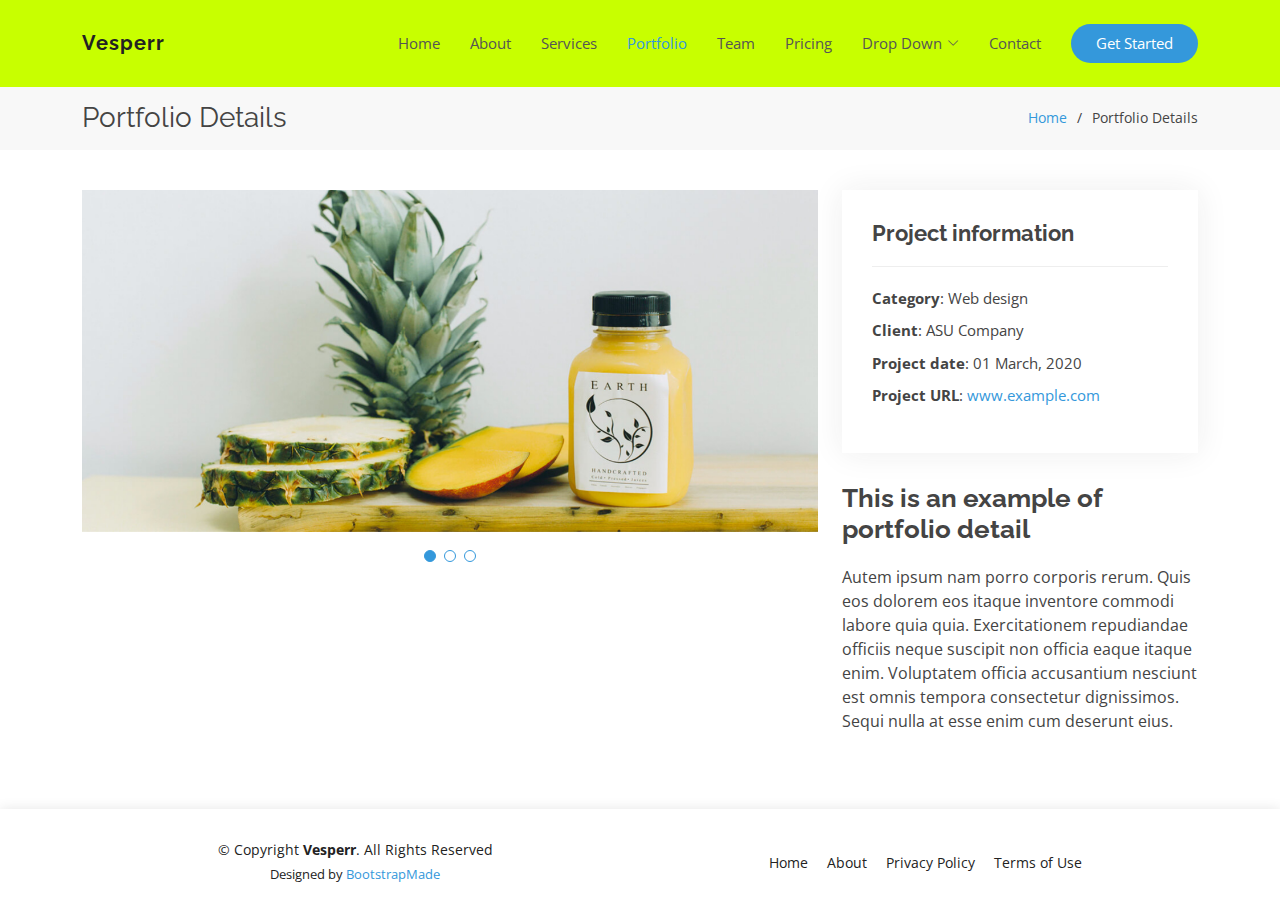
<file: portfolio-details.html>
<!DOCTYPE html>
<html lang="en">

<head>
  <meta charset="utf-8">
  <meta content="width=device-width, initial-scale=1.0" name="viewport">

  <title>Portfolio Details - Vesperr Bootstrap Template</title>
  <meta content="" name="description">
  <meta content="" name="keywords">

  <!-- Favicons -->
  <link href="assets/img/favicon.png" rel="icon">
  <link href="assets/img/apple-touch-icon.png" rel="apple-touch-icon">

  <!-- Google Fonts -->
  <link href="https://fonts.googleapis.com/css?family=Open+Sans:300,300i,400,400i,600,600i,700,700i|Raleway:300,300i,400,400i,500,500i,600,600i,700,700i|Poppins:300,300i,400,400i,500,500i,600,600i,700,700i" rel="stylesheet">

  <!-- Vendor CSS Files -->
  <link href="assets/vendor/aos/aos.css" rel="stylesheet">
  <link href="assets/vendor/bootstrap/css/bootstrap.min.css" rel="stylesheet">
  <link href="assets/vendor/bootstrap-icons/bootstrap-icons.css" rel="stylesheet">
  <link href="assets/vendor/boxicons/css/boxicons.min.css" rel="stylesheet">
  <link href="assets/vendor/glightbox/css/glightbox.min.css" rel="stylesheet">
  <link href="assets/vendor/remixicon/remixicon.css" rel="stylesheet">
  <link href="assets/vendor/swiper/swiper-bundle.min.css" rel="stylesheet">

  <!-- Template Main CSS File -->
  <link href="assets/css/style.css" rel="stylesheet">

  <!-- =======================================================
  * Template Name: Vesperr
  * Template URL: https://bootstrapmade.com/vesperr-free-bootstrap-template/
  * Updated: Mar 17 2024 with Bootstrap v5.3.3
  * Author: BootstrapMade.com
  * License: https://bootstrapmade.com/license/
  ======================================================== -->
</head>

<body>

  <!-- ======= Header ======= -->
  <header id="header" class="fixed-top d-flex align-items-center">
    <div class="container d-flex align-items-center justify-content-between">

      <div class="logo">
        <h1><a href="index.html">Vesperr</a></h1>
        <!-- Uncomment below if you prefer to use an image logo -->
        <!-- <a href="index.html"><img src="assets/img/logo.png" alt="" class="img-fluid"></a>-->
      </div>

      <nav id="navbar" class="navbar">
        <ul>
          <li><a class="nav-link scrollto " href="#hero">Home</a></li>
          <li><a class="nav-link scrollto" href="#about">About</a></li>
          <li><a class="nav-link scrollto" href="#services">Services</a></li>
          <li><a class="nav-link scrollto active" href="#portfolio">Portfolio</a></li>
          <li><a class="nav-link scrollto" href="#team">Team</a></li>
          <li><a class="nav-link scrollto" href="#pricing">Pricing</a></li>
          <li class="dropdown"><a href="#"><span>Drop Down</span> <i class="bi bi-chevron-down"></i></a>
            <ul>
              <li><a href="#">Drop Down 1</a></li>
              <li class="dropdown"><a href="#"><span>Deep Drop Down</span> <i class="bi bi-chevron-right"></i></a>
                <ul>
                  <li><a href="#">Deep Drop Down 1</a></li>
                  <li><a href="#">Deep Drop Down 2</a></li>
                  <li><a href="#">Deep Drop Down 3</a></li>
                  <li><a href="#">Deep Drop Down 4</a></li>
                  <li><a href="#">Deep Drop Down 5</a></li>
                </ul>
              </li>
              <li><a href="#">Drop Down 2</a></li>
              <li><a href="#">Drop Down 3</a></li>
              <li><a href="#">Drop Down 4</a></li>
            </ul>
          </li>
          <li><a class="nav-link scrollto" href="#contact">Contact</a></li>
          <li><a class="getstarted scrollto" href="#about">Get Started</a></li>
        </ul>
        <i class="bi bi-list mobile-nav-toggle"></i>
      </nav><!-- .navbar -->

    </div>
  </header><!-- End Header -->

  <main id="main">

    <!-- ======= Breadcrumbs ======= -->
    <section id="breadcrumbs" class="breadcrumbs">
      <div class="container">

        <div class="d-flex justify-content-between align-items-center">
          <h2>Portfolio Details</h2>
          <ol>
            <li><a href="index.html">Home</a></li>
            <li>Portfolio Details</li>
          </ol>
        </div>

      </div>
    </section><!-- End Breadcrumbs -->

    <!-- ======= Portfolio Details Section ======= -->
    <section id="portfolio-details" class="portfolio-details">
      <div class="container">

        <div class="row gy-4">

          <div class="col-lg-8">
            <div class="portfolio-details-slider swiper">
              <div class="swiper-wrapper align-items-center">

                <div class="swiper-slide">
                  <img src="assets/img/portfolio/portfolio-details-1.jpg" alt="">
                </div>

                <div class="swiper-slide">
                  <img src="assets/img/portfolio/portfolio-details-2.jpg" alt="">
                </div>

                <div class="swiper-slide">
                  <img src="assets/img/portfolio/portfolio-details-3.jpg" alt="">
                </div>

              </div>
              <div class="swiper-pagination"></div>
            </div>
          </div>

          <div class="col-lg-4">
            <div class="portfolio-info">
              <h3>Project information</h3>
              <ul>
                <li><strong>Category</strong>: Web design</li>
                <li><strong>Client</strong>: ASU Company</li>
                <li><strong>Project date</strong>: 01 March, 2020</li>
                <li><strong>Project URL</strong>: <a href="#">www.example.com</a></li>
              </ul>
            </div>
            <div class="portfolio-description">
              <h2>This is an example of portfolio detail</h2>
              <p>
                Autem ipsum nam porro corporis rerum. Quis eos dolorem eos itaque inventore commodi labore quia quia. Exercitationem repudiandae officiis neque suscipit non officia eaque itaque enim. Voluptatem officia accusantium nesciunt est omnis tempora consectetur dignissimos. Sequi nulla at esse enim cum deserunt eius.
              </p>
            </div>
          </div>

        </div>

      </div>
    </section><!-- End Portfolio Details Section -->

  </main><!-- End #main -->

  <!-- ======= Footer ======= -->
  <footer id="footer">
    <div class="container">
      <div class="row d-flex align-items-center">
        <div class="col-lg-6 text-lg-left text-center">
          <div class="copyright">
            &copy; Copyright <strong>Vesperr</strong>. All Rights Reserved
          </div>
          <div class="credits">
            <!-- All the links in the footer should remain intact. -->
            <!-- You can delete the links only if you purchased the pro version. -->
            <!-- Licensing information: https://bootstrapmade.com/license/ -->
            <!-- Purchase the pro version with working PHP/AJAX contact form: https://bootstrapmade.com/vesperr-free-bootstrap-template/ -->
            Designed by <a href="https://bootstrapmade.com/">BootstrapMade</a>
          </div>
        </div>
        <div class="col-lg-6">
          <nav class="footer-links text-lg-right text-center pt-2 pt-lg-0">
            <a href="#intro" class="scrollto">Home</a>
            <a href="#about" class="scrollto">About</a>
            <a href="#">Privacy Policy</a>
            <a href="#">Terms of Use</a>
          </nav>
        </div>
      </div>
    </div>
  </footer><!-- End Footer -->

  <a href="#" class="back-to-top d-flex align-items-center justify-content-center"><i class="bi bi-arrow-up-short"></i></a>

  <!-- Vendor JS Files -->
  <script src="assets/vendor/purecounter/purecounter_vanilla.js"></script>
  <script src="assets/vendor/aos/aos.js"></script>
  <script src="assets/vendor/bootstrap/js/bootstrap.bundle.min.js"></script>
  <script src="assets/vendor/glightbox/js/glightbox.min.js"></script>
  <script src="assets/vendor/isotope-layout/isotope.pkgd.min.js"></script>
  <script src="assets/vendor/swiper/swiper-bundle.min.js"></script>
  <script src="assets/vendor/php-email-form/validate.js"></script>

  <!-- Template Main JS File -->
  <script src="assets/js/main.js"></script>

</body>

</html>
</file>
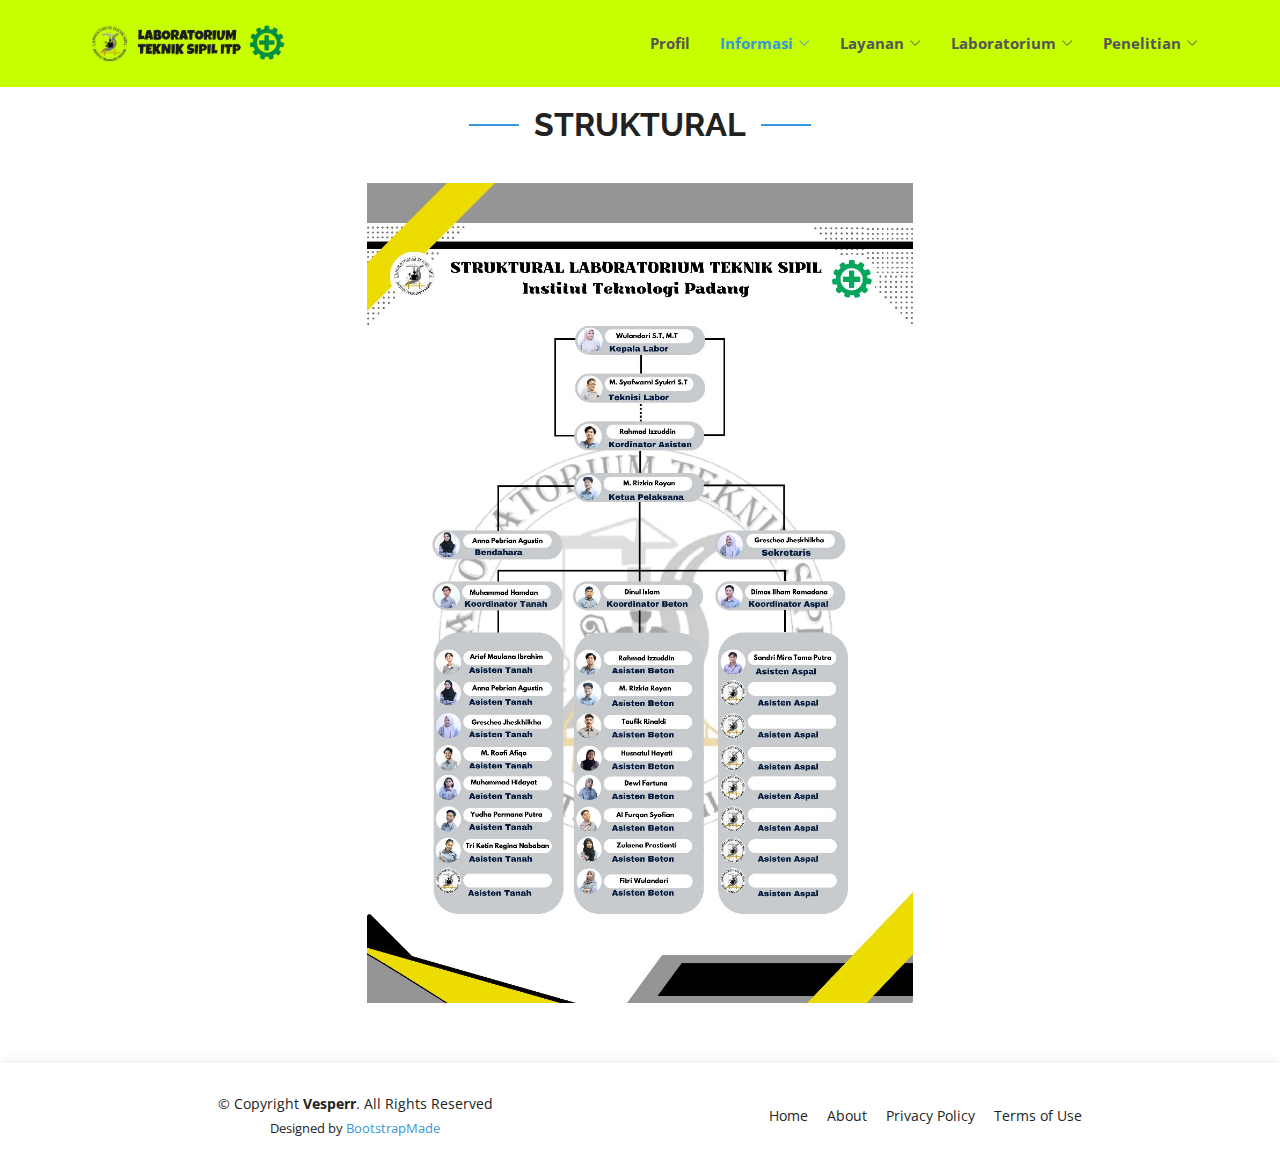
<file: struktural.html>
<!DOCTYPE html>
<html lang="en">

<head>
  <meta charset="utf-8">
  <meta content="width=device-width, initial-scale=1.0" name="viewport">

  <title>Laboratorium Teknik Sipil ITP</title>
  <meta content="" name="description">
  <meta content="" name="keywords">

  <!-- Favicons -->
  <link href="assets/img/logoitp2.jpg" rel="icon">
  <link href="assets/img/apple-touch-icon.png" rel="apple-touch-icon">

  <!-- Google Fonts -->
  <link href="https://fonts.googleapis.com/css?family=Open+Sans:300,300i,400,400i,600,600i,700,700i|Raleway:300,300i,400,400i,500,500i,600,600i,700,700i|Poppins:300,300i,400,400i,500,500i,600,600i,700,700i" rel="stylesheet">

  <!-- Vendor CSS Files -->
  <link href="assets/vendor/aos/aos.css" rel="stylesheet">
  <link href="assets/vendor/bootstrap/css/bootstrap.min.css" rel="stylesheet">
  <link href="assets/vendor/bootstrap-icons/bootstrap-icons.css" rel="stylesheet">
  <link href="assets/vendor/boxicons/css/boxicons.min.css" rel="stylesheet">
  <link href="assets/vendor/glightbox/css/glightbox.min.css" rel="stylesheet">
  <link href="assets/vendor/remixicon/remixicon.css" rel="stylesheet">
  <link href="assets/vendor/swiper/swiper-bundle.min.css" rel="stylesheet">

  <!-- Template Main CSS File -->
  <link href="assets/css/style.css" rel="stylesheet">

  <!-- =======================================================
  * Template Name: Vesperr
  * Template URL: https://bootstrapmade.com/vesperr-free-bootstrap-template/
  * Updated: Mar 17 2024 with Bootstrap v5.3.3
  * Author: BootstrapMade.com
  * License: https://bootstrapmade.com/license/
  ======================================================== -->
</head>

<body>

  <!-- ======= Header ======= -->
  <header id="header" class="fixed-top d-flex align-items-center">
    <div class="container d-flex align-items-center justify-content-between">

      <div class="logo">
        <a href="index.html" class="logo"><img src="assets/img/logolabor2.jpg" alt=""></a>
        <!-- Uncomment below if you prefer to use an image logo -->
        <!-- <a href="index.html"><img src="assets/img/logo.png" alt="" class="img-fluid"></a>-->
      </div>

      <nav id="navbar" class="navbar">
        <ul>
          <li><a class="nav-link scrollto " href="index.html"><b>Profil</b></a></li>
          <li class="dropdown active">
            <a href="#" class="nav-link scrollto active" aria-current="page">
              <span><b>Informasi</b></span> <i class="bi bi-chevron-down"></i>
            </a>
            <ul class="dropdown-content">
              <li class="dropdown"><a href="#"><span>Keunggulan Laboratorium</span> <i class="bi bi-chevron-left"></i></a>
                <ul>
                  <li><a href="#">Laboratorium Tanah</a></li>
                  <li><a href="#">Laboratorium Aspal</a></li>
                  <li><a href="#">Laboratorium Beton</a></li>
                </ul>
              </li>
              <li class="dropdown"><a href="#"><span>Informasi Tambahan</span> <i class="bi bi-chevron-left"></i></a>
                <ul>
                  <li><a href="struktural.html">Struktur Organisasi</a></li>
                </ul>
              </li>
            </ul>
          </li>
          
          <li class="dropdown"><a href="#"><span><b>Layanan</b></span> <i class="bi bi-chevron-down"></i></a>
            <ul>
              <li><a href="jadwal.html">Jadwal</a></li>
              <li class="dropdown"><a href="#"><span>Pendaftaran</span> <i class="bi bi-chevron-left"></i></a>
                <ul>
                  <li><a href="#">Pendaftaran Praktikum</a></li>
                  <li><a href="#">Perekrutan Asisten</a></li>
                  <li><a href="#">Pendaftaran Penelitian</a></li>
                  <li><a href="#">Project Labor</a></li>
                </ul>
              </li>
              <li><a href="#">Contact Person</a></li>
            </ul>
          </li>
          
          <li class="dropdown"><a href="#"><span><b>Laboratorium</b></span> <i class="bi bi-chevron-down"></i></a>
            <ul>
              <li><a href="#">Laboratorium Tanah</a></li>
              <li><a href="#">Laboratorium Aspal</a></li>
              <li><a href="#">Laboratorium Beton</a></li>
            </ul>
          </li>
          <li class="dropdown"><a href="#"><span><b>Penelitian</b></span> <i class="bi bi-chevron-down"></i></a>
            <ul>
              <li><a href="#">Penelitian Tanah</a></li>
              <li><a href="#">Penelitian Beton</a></li>
              <li><a href="#">Penelitian Aspal</a></li>
            </ul>
          </li>
        </ul>
        <i class="bi bi-list mobile-nav-toggle"></i>
      </nav><!-- .navbar -->

    </div>
  </header><!-- End Header -->

  <!-- ======= Hero Section ======= -->
  

  <main id="main">

    <section id="about" class="about">
      <div class="container">

        <div class="section-title" data-aos="fade-up">
          <h2></h2>
          <h2>Struktural</h2>
        </div>

        <div class="row content justify-content-center">
          <div class="col-lg-6" data-aos="fade-up" data-aos-delay="150">
            <div class="text-center">
              <a href="https://www.instagram.com/p/C5-ZkGZRl7m/?utm_source=ig_web_copy_link&igsh=MzRlODBiNWFlZA==">
                <img src="assets/img/struktural.jpg" class="img-fluid animated" style="max-width:100%; height:auto;" alt="">
              </a>
            </div>
          </div>
        </div>

      </div>
    </section><!-- End About Us Section -->

  </main><!-- End #main -->

  <!-- ======= Footer ======= -->
  <footer id="footer">
    <div class="container">
      <div class="row d-flex align-items-center">
        <div class="col-lg-6 text-lg-left text-center">
          <div class="copyright">
            &copy; Copyright <strong>Vesperr</strong>. All Rights Reserved
          </div>
          <div class="credits">
            <!-- All the links in the footer should remain intact. -->
            <!-- You can delete the links only if you purchased the pro version. -->
            <!-- Licensing information: https://bootstrapmade.com/license/ -->
            <!-- Purchase the pro version with working PHP/AJAX contact form: https://bootstrapmade.com/vesperr-free-bootstrap-template/ -->
            Designed by <a href="https://bootstrapmade.com/">BootstrapMade</a>
          </div>
        </div>
        <div class="col-lg-6">
          <nav class="footer-links text-lg-right text-center pt-2 pt-lg-0">
            <a href="#intro" class="scrollto">Home</a>
            <a href="#about" class="scrollto">About</a>
            <a href="#">Privacy Policy</a>
            <a href="#">Terms of Use</a>
          </nav>
        </div>
      </div>
    </div>
  </footer><!-- End Footer -->

  <a href="#" class="back-to-top d-flex align-items-center justify-content-center"><i class="bi bi-arrow-up-short"></i></a>

  <!-- Vendor JS Files -->
  <script src="assets/vendor/purecounter/purecounter_vanilla.js"></script>
  <script src="assets/vendor/aos/aos.js"></script>
  <script src="assets/vendor/bootstrap/js/bootstrap.bundle.min.js"></script>
  <script src="assets/vendor/glightbox/js/glightbox.min.js"></script>
  <script src="assets/vendor/isotope-layout/isotope.pkgd.min.js"></script>
  <script src="assets/vendor/swiper/swiper-bundle.min.js"></script>
  <script src="assets/vendor/php-email-form/validate.js"></script>

  <!-- Template Main JS File -->
  <script src="assets/js/main.js"></script>

</body>

</html>
</file>
<file: assets/css/style.css>
/**
* Template Name: Vesperr
* Template URL: https://bootstrapmade.com/vesperr-free-bootstrap-template/
* Updated: Mar 17 2024 with Bootstrap v5.3.3
* Author: BootstrapMade.com
* License: https://bootstrapmade.com/license/
*/

/*--------------------------------------------------------------
# General
--------------------------------------------------------------*/
body {
  font-family: "Open Sans", sans-serif;
  color: #444444;
}

a {
  color: #3498db;
  text-decoration: none;
}

a:hover {
  color: #5faee3;
  text-decoration: none;
}

h1,
h2,
h3,
h4,
h5,
h6 {
  font-family: "Raleway", sans-serif;
}

/*--------------------------------------------------------------
# Back to top button
--------------------------------------------------------------*/
.back-to-top {
  position: fixed;
  visibility: hidden;
  opacity: 0;
  right: 15px;
  bottom: 15px;
  z-index: 996;
  background: #3498db;
  width: 40px;
  height: 40px;
  border-radius: 4px;
  transition: all 0.4s;
}

.back-to-top i {
  font-size: 28px;
  color: #fff;
  line-height: 0;
}

.back-to-top:hover {
  background: #57aae1;
  color: #fff;
}

.back-to-top.active {
  visibility: visible;
  opacity: 1;
}

/*--------------------------------------------------------------
# Disable AOS delay on mobile
--------------------------------------------------------------*/
@media screen and (max-width: 768px) {
  [data-aos-delay] {
    transition-delay: 0 !important;
  }
}

/*--------------------------------------------------------------
# Header
--------------------------------------------------------------*/
#header {
  z-index: 997;
  transition: all 0.5s;
  padding: 22px 0;
  background: #c8ff00;
}

#header.header-scrolled {
  box-shadow: 0px 2px 15px rgba(0, 0, 0, 0.1);
  padding: 12px 0;
}

#header .logo h1 {
  font-size: 20px;
  margin: 0;
  padding: 0;
  line-height: 1;
  font-weight: 700;
  letter-spacing: 1px;
}

#header .logo h1 a,
#header .logo h1 a:hover {
  color: #222222;
  text-decoration: none;
}

#header .logo img {
  padding: 0;
  margin: 0;
  max-height: 40px;
}

/*--------------------------------------------------------------
# Navigation Menu
--------------------------------------------------------------*/
/**
* Desktop Navigation 
*/
.navbar {
  padding: 0;
}

.navbar ul {
  margin: 0;
  padding: 0;
  display: flex;
  list-style: none;
  align-items: center;
}

.navbar li {
  position: relative;
}

.navbar a,
.navbar a:focus {
  display: flex;
  align-items: center;
  justify-content: space-between;
  padding: 10px 0 10px 30px;
  font-size: 15px;
  font-weight: 400;
  color: #555555;
  white-space: nowrap;
  transition: 0.3s;
}

.navbar a i,
.navbar a:focus i {
  font-size: 12px;
  line-height: 0;
  margin-left: 5px;
}

.navbar a:hover,
.navbar .active,
.navbar .active:focus,
.navbar li:hover>a {
  color: #3498db;
}

.navbar .getstarted,
.navbar .getstarted:focus {
  background: #3498db;
  padding: 8px 25px;
  margin-left: 30px;
  border-radius: 50px;
  color: #fff;
}

.navbar .getstarted:hover,
.navbar .getstarted:focus:hover {
  color: #fff;
  background: #4aa3df;
}

.navbar .dropdown ul {
  display: block;
  position: absolute;
  left: 30px;
  top: calc(100% + 30px);
  margin: 0;
  padding: 10px 0;
  z-index: 99;
  opacity: 0;
  visibility: hidden;
  background: #fff;
  box-shadow: 0px 0px 30px rgba(127, 137, 161, 0.25);
  transition: 0.3s;
  border-radius: 4px;
}

.navbar .dropdown ul li {
  min-width: 200px;
}

.navbar .dropdown ul a {
  padding: 10px 20px;
  font-size: 14px;
}

.navbar .dropdown ul a i {
  font-size: 12px;
}

.navbar .dropdown ul a:hover,
.navbar .dropdown ul .active:hover,
.navbar .dropdown ul li:hover>a {
  color: #3498db;
}

.navbar .dropdown:hover>ul {
  opacity: 1;
  top: 100%;
  visibility: visible;
}

.navbar .dropdown .dropdown ul {
  top: 0;
  left: calc(100% - 30px);
  visibility: hidden;
}

.navbar .dropdown .dropdown:hover>ul {
  opacity: 1;
  top: 0;
  left: 100%;
  visibility: visible;
}

@media (max-width: 1366px) {
  .navbar .dropdown .dropdown ul {
    left: -90%;
  }

  .navbar .dropdown .dropdown:hover>ul {
    left: -100%;
  }
}

/**
* Mobile Navigation 
*/
.mobile-nav-toggle {
  color: #222222;
  font-size: 28px;
  cursor: pointer;
  display: none;
  line-height: 0;
  transition: 0.5s;
}

.mobile-nav-toggle.bi-x {
  color: #fff;
}

@media (max-width: 991px) {
  .mobile-nav-toggle {
    display: block;
  }

  .navbar ul {
    display: none;
  }
}

.navbar-mobile {
  position: fixed;
  overflow: hidden;
  top: 0;
  right: 0;
  left: 0;
  bottom: 0;
  background: rgba(9, 9, 9, 0.9);
  transition: 0.3s;
  z-index: 999;
}

.navbar-mobile .mobile-nav-toggle {
  position: absolute;
  top: 15px;
  right: 15px;
}

.navbar-mobile ul {
  display: block;
  position: absolute;
  top: 55px;
  right: 15px;
  bottom: 15px;
  left: 15px;
  padding: 10px 0;
  border-radius: 8px;
  background-color: #fff;
  overflow-y: auto;
  transition: 0.3s;
}

.navbar-mobile a,
.navbar-mobile a:focus {
  padding: 10px 20px;
  font-size: 15px;
  color: #222222;
}

.navbar-mobile a:hover,
.navbar-mobile .active,
.navbar-mobile li:hover>a {
  color: #3498db;
}

.navbar-mobile .getstarted,
.navbar-mobile .getstarted:focus {
  margin: 15px;
}

.navbar-mobile .dropdown ul {
  position: static;
  display: none;
  margin: 10px 20px;
  padding: 10px 0;
  z-index: 99;
  opacity: 1;
  visibility: visible;
  background: #fff;
  box-shadow: 0px 0px 30px rgba(127, 137, 161, 0.25);
}

.navbar-mobile .dropdown ul li {
  min-width: 200px;
}

.navbar-mobile .dropdown ul a {
  padding: 10px 20px;
}

.navbar-mobile .dropdown ul a i {
  font-size: 12px;
}

.navbar-mobile .dropdown ul a:hover,
.navbar-mobile .dropdown ul .active:hover,
.navbar-mobile .dropdown ul li:hover>a {
  color: #3498db;
}

.navbar-mobile .dropdown>.dropdown-active {
  display: block;
}

/*--------------------------------------------------------------
# Hero Section
--------------------------------------------------------------*/
#hero {
  width: 100%;
  height: 70vh;
  margin-top: 70px;
  background: url("../img/backgroundd6.jpg") top left;
  background-size: contain;
  background-repeat: no-repeat; /* agar gambar tidak diulang */
  background-position: center; /* agar gambar terletak di tengah latar belakang */
}

#hero h1 {
  margin: 0 0 10px 0;
  font-size: 48px;
  font-weight: 700;
  line-height: 56px;
  color: black;
}

#hero h2 {
  color: #484848;
  margin-bottom: 50px;
  font-size: 24px;
}

#hero .btn-get-started {
  font-family: "Raleway", sans-serif;
  font-weight: 500;
  font-size: 16px;
  letter-spacing: 1px;
  display: inline-block;
  padding: 10px 30px;
  border-radius: 50px;
  transition: 0.5s;
  color: #000000;
  border: 2px solid #3498db;
}

#hero .btn-get-started:hover {
  background: #3498db;
  color: #fff;
}

#hero .animated {
  animation: up-down 2s ease-in-out infinite alternate-reverse both;
}

@media (min-width: 1024px) {
  #hero {
    background-attachment: fixed;
  }
}

@media (max-width: 991px) {
  #hero {
    height: 100vh;
  }

  #hero .animated {
    animation: none;
  }

  #hero .hero-img {
    text-align: center;
  }

  #hero .hero-img img {
    width: 50%;
  }
}

@media (max-width: 768px) {
  #hero {
    margin-top: 20px;
  }

  #hero h1 {
    font-size: 28px;
    line-height: 36px;
  }

  #hero h2 {
    font-size: 18px;
    line-height: 24px;
    margin-bottom: 30px;
  }

  #hero .hero-img img {
    width: 70%;
  }
}

@media (max-width: 575px) {
  #hero .hero-img img {
    width: 80%;
  }
}

@keyframes up-down {
  0% {
    transform: translateY(10px);
  }

  100% {
    transform: translateY(-10px);
  }
}

/*--------------------------------------------------------------
# Sections General
--------------------------------------------------------------*/
section {
  padding: 60px 0;
  overflow: hidden;
}

.section-bg {
  background-color: #f7fbfe;
}

.section-title {
  text-align: center;
  padding-bottom: 30px;
}

.section-title h2 {
  font-size: 32px;
  font-weight: bold;
  text-transform: uppercase;
  position: relative;
  color: #222222;
}

.section-title h2::before,
.section-title h2::after {
  content: "";
  width: 50px;
  height: 2px;
  background: #3498db;
  display: inline-block;
}

.section-title h2::before {
  margin: 0 15px 10px 0;
}

.section-title h2::after {
  margin: 0 0 10px 15px;
}

.section-title p {
  margin: 15px 0 0 0;
}

/*--------------------------------------------------------------
# Clients
--------------------------------------------------------------*/
.clients {
  background: #f3f9fd;
  padding: 10px 0;
  text-align: center;
  position: relative;
  
}

.clients .col-lg-2 {
  display: flex;
  align-items: center;
  justify-content: center;
}

.clients img {
  width: 50%;
  filter: grayscale(100);
  transition: all 0.4s ease-in-out;
  display: inline-block;
  padding: 10px 0;
}

.clients img:hover {
  filter: none;
  transform: scale(1.1);
}

@media (max-width: 768px) {
  .clients img {
    width: 40%;
  }
}

@media (max-width: 575px) {
  .clients img {
    width: 30%;
  }
}

/*--------------------------------------------------------------
# About Us
--------------------------------------------------------------*/
.about .content h3 {
  font-weight: 600;
  font-size: 26px;
}

.about .content ul {
  list-style: none;
  padding: 0;
}

.about .content ul li {
  padding-left: 28px;
  position: relative;
}

.about .content ul li+li {
  margin-top: 10px;
}

.about .content ul i {
  position: absolute;
  left: 0;
  top: 2px;
  font-size: 20px;
  color: #3498db;
  line-height: 1;
}

.about .content p:last-child {
  margin-bottom: 0;
}

.about .content .btn-learn-more {
  font-family: "Raleway", sans-serif;
  font-weight: 600;
  font-size: 14px;
  letter-spacing: 1px;
  display: inline-block;
  padding: 12px 32px;
  border-radius: 50px;
  transition: 0.3s;
  line-height: 1;
  color: #3498db;
  animation-delay: 0.8s;
  margin-top: 6px;
  border: 2px solid #3498db;
}

.about .content .btn-learn-more:hover {
  background: #3498db;
  color: #fff;
  text-decoration: none;
}

/*--------------------------------------------------------------
# Counts
--------------------------------------------------------------*/
.counts {
  padding-top: 0;
}

.counts .content {
  padding: 0;
}

.counts .content h3 {
  font-weight: 700;
  font-size: 34px;
  color: #222222;
}

.counts .content p {
  margin-bottom: 0;
}

.counts .content .count-box {
  padding: 20px 0;
  width: 100%;
}

.counts .content .count-box i {
  display: block;
  font-size: 36px;
  color: #3498db;
  float: left;
  line-height: 0;
}

.counts .content .count-box span {
  font-size: 36px;
  line-height: 30px;
  display: block;
  font-weight: 700;
  color: #222222;
  margin-left: 50px;
}

.counts .content .count-box p {
  padding: 15px 0 0 0;
  margin: 0 0 0 50px;
  font-family: "Raleway", sans-serif;
  font-size: 14px;
  color: #484848;
}

.counts .content .count-box a {
  font-weight: 600;
  display: block;
  margin-top: 20px;
  color: #484848;
  font-size: 15px;
  font-family: "Poppins", sans-serif;
  transition: ease-in-out 0.3s;
}

.counts .content .count-box a:hover {
  color: #6f6f6f;
}

@media (max-width: 1024px) {
  .counts .image {
    text-align: center;
  }

  .counts .image img {
    max-width: 70%;
  }
}

@media (max-width: 667px) {
  .counts .image img {
    max-width: 100%;
  }
}

/*--------------------------------------------------------------
# Services
--------------------------------------------------------------*/
.services .icon-box {
  padding: 30px;
  position: relative;
  overflow: hidden;
  background: #fff;
  box-shadow: 0 0 29px 0 rgba(68, 88, 144, 0.12);
  transition: all 0.3s ease-in-out;
  border-radius: 8px;
  z-index: 1;
}

.services .icon-box::before {
  content: "";
  position: absolute;
  background: #e1f0fa;
  right: -60px;
  top: -40px;
  width: 100px;
  height: 100px;
  border-radius: 50px;
  transition: all 0.3s;
  z-index: -1;
}

.services .icon-box:hover::before {
  background: #3498db;
  right: 0;
  top: 0;
  width: 100%;
  height: 100%;
  border-radius: 0px;
}

.services .icon {
  margin: 0 auto 20px auto;
  padding-top: 10px;
  display: inline-block;
  text-align: center;
  border-radius: 50%;
  width: 60px;
  height: 60px;
  background: #3498db;
  transition: all 0.3s ease-in-out;
}

.services .icon i {
  font-size: 36px;
  line-height: 1;
  color: #fff;
}

.services .title {
  font-weight: 700;
  margin-bottom: 15px;
  font-size: 18px;
}

.services .title a {
  color: #111;
}

.services .description {
  font-size: 15px;
  line-height: 28px;
  margin-bottom: 0;
}

.services .icon-box:hover .title a,
.services .icon-box:hover .description {
  color: #fff;
}

.services .icon-box:hover .icon {
  background: #fff;
}

.services .icon-box:hover .icon i {
  color: #3498db;
}

/*--------------------------------------------------------------
# More Services
--------------------------------------------------------------*/
.more-services {
  padding-top: 20px;
}

.more-services .card {
  border: 0;
  padding: 160px 20px 20px 20px;
  position: relative;
  width: 100%;
  background-size: cover;
  background-repeat: no-repeat;
  background-position: center center;
}

.more-services .card-body {
  z-index: 10;
  background: rgba(255, 255, 255, 0.9);
  padding: 15px 30px;
  box-shadow: 0px 2px 15px rgba(0, 0, 0, 0.1);
  transition: 0.3s;
  transition: ease-in-out 0.4s;
  border-radius: 5px;
}

.more-services .card-title {
  font-weight: 700;
  text-align: center;
  margin-bottom: 15px;
}

.more-services .card-title a {
  color: #222222;
}

.more-services .card-text {
  color: #5e5e5e;
}

.more-services .read-more a {
  color: #777777;
  text-transform: uppercase;
  font-weight: 600;
  font-size: 12px;
  transition: 0.4s;
}

.more-services .read-more a:hover {
  text-decoration: underline;
}

.more-services .card:hover .card-body {
  background: #3498db;
}

.more-services .card:hover .read-more a,
.more-services .card:hover .card-title,
.more-services .card:hover .card-title a,
.more-services .card:hover .card-text {
  color: #fff;
}

/*--------------------------------------------------------------
# Features
--------------------------------------------------------------*/
.features .icon-box {
  display: flex;
  align-items: center;
  padding: 20px;
  background: #f6f6f6;
  transition: ease-in-out 0.3s;
}

.features .icon-box i {
  font-size: 32px;
  padding-right: 10px;
  line-height: 1;
}

.features .icon-box h3 {
  font-weight: 700;
  margin: 0;
  padding: 0;
  line-height: 1;
  font-size: 16px;
}

.features .icon-box h3 a {
  color: #222222;
  transition: ease-in-out 0.3s;
}

.features .icon-box h3 a:hover {
  color: #3498db;
}

.features .icon-box:hover {
  background: #eef7fc;
}

/*--------------------------------------------------------------
# Testimonials
--------------------------------------------------------------*/
.testimonials .testimonial-wrap {
  padding-left: 50px;
}

.testimonials .testimonials-carousel,
.testimonials .testimonials-slider {
  overflow: hidden;
}

.testimonials .testimonial-item {
  box-sizing: content-box;
  padding: 30px 30px 30px 60px;
  margin: 30px 15px;
  min-height: 200px;
  box-shadow: 0px 2px 12px rgba(0, 0, 0, 0.08);
  position: relative;
  background: #fff;
}

.testimonials .testimonial-item .testimonial-img {
  width: 90px;
  border-radius: 10px;
  border: 6px solid #fff;
  position: absolute;
  left: -45px;
}

.testimonials .testimonial-item h3 {
  font-size: 18px;
  font-weight: bold;
  margin: 10px 0 5px 0;
  color: #111;
}

.testimonials .testimonial-item h4 {
  font-size: 14px;
  color: #999;
  margin: 0;
}

.testimonials .testimonial-item .quote-icon-left,
.testimonials .testimonial-item .quote-icon-right {
  color: #e1f0fa;
  font-size: 26px;
}

.testimonials .testimonial-item .quote-icon-left {
  display: inline-block;
  left: -5px;
  position: relative;
}

.testimonials .testimonial-item .quote-icon-right {
  display: inline-block;
  right: -5px;
  position: relative;
  top: 10px;
}

.testimonials .testimonial-item p {
  font-style: italic;
  margin: 15px auto 15px auto;
}

.testimonials .swiper-pagination {
  margin-top: 20px;
  position: relative;
}

.testimonials .swiper-pagination .swiper-pagination-bullet {
  width: 12px;
  height: 12px;
  background-color: #fff;
  opacity: 1;
  border: 1px solid #3498db;
}

.testimonials .swiper-pagination .swiper-pagination-bullet-active {
  background-color: #3498db;
}

@media (max-width: 767px) {
  .testimonials .testimonial-wrap {
    padding-left: 0;
  }

  .testimonials .testimonials-carousel,
  .testimonials .testimonials-slider {
    overflow: hidden;
  }

  .testimonials .testimonial-item {
    padding: 30px;
    margin: 15px;
  }

  .testimonials .testimonial-item .testimonial-img {
    position: static;
    left: auto;
  }
}

/*--------------------------------------------------------------
# Portfolio
--------------------------------------------------------------*/
.portfolio .portfolio-item {
  margin-bottom: 30px;
}

.portfolio #portfolio-flters {
  padding: 0;
  margin: 0 auto 20px auto;
  list-style: none;
  text-align: center;
}

.portfolio #portfolio-flters li {
  cursor: pointer;
  display: inline-block;
  padding: 8px 15px 10px 15px;
  font-size: 14px;
  font-weight: 600;
  line-height: 1;
  text-transform: uppercase;
  color: #222222;
  margin-bottom: 5px;
  transition: all 0.3s ease-in-out;
  border-radius: 3px;
}

.portfolio #portfolio-flters li:hover,
.portfolio #portfolio-flters li.filter-active {
  color: #fff;
  background: #3498db;
}

.portfolio #portfolio-flters li:last-child {
  margin-right: 0;
}

.portfolio .portfolio-wrap {
  transition: 0.3s;
  position: relative;
  overflow: hidden;
  z-index: 1;
  background: rgba(34, 34, 34, 0.6);
}

.portfolio .portfolio-wrap::before {
  content: "";
  background: rgba(34, 34, 34, 0.6);
  position: absolute;
  left: 0;
  right: 0;
  top: 0;
  bottom: 0;
  transition: all ease-in-out 0.3s;
  z-index: 2;
  opacity: 0;
}

.portfolio .portfolio-wrap img {
  transition: all ease-in-out 0.3s;
}

.portfolio .portfolio-wrap .portfolio-info {
  opacity: 0;
  position: absolute;
  top: 0;
  left: 0;
  right: 0;
  bottom: 0;
  z-index: 3;
  transition: all ease-in-out 0.3s;
  display: flex;
  flex-direction: column;
  justify-content: flex-end;
  align-items: flex-start;
  padding: 20px;
}

.portfolio .portfolio-wrap .portfolio-info h4 {
  font-size: 20px;
  color: #fff;
  font-weight: 600;
}

.portfolio .portfolio-wrap .portfolio-info p {
  color: rgba(255, 255, 255, 0.7);
  font-size: 14px;
  text-transform: uppercase;
  padding: 0;
  margin: 0;
  font-style: italic;
}

.portfolio .portfolio-wrap .portfolio-links {
  text-align: center;
  z-index: 4;
}

.portfolio .portfolio-wrap .portfolio-links a {
  color: #fff;
  margin: 0 5px 0 0;
  font-size: 28px;
  display: inline-block;
  transition: 0.3s;
}

.portfolio .portfolio-wrap .portfolio-links a:hover {
  color: #3498db;
}

.portfolio .portfolio-wrap:hover::before {
  opacity: 1;
}

.portfolio .portfolio-wrap:hover img {
  transform: scale(1.2);
}

.portfolio .portfolio-wrap:hover .portfolio-info {
  opacity: 1;
}

/*--------------------------------------------------------------
# Portfolio Details
--------------------------------------------------------------*/
.portfolio-details {
  padding-top: 40px;
}

.portfolio-details .portfolio-details-slider img {
  width: 100%;
}

.portfolio-details .portfolio-details-slider .swiper-pagination {
  margin-top: 20px;
  position: relative;
}

.portfolio-details .portfolio-details-slider .swiper-pagination .swiper-pagination-bullet {
  width: 12px;
  height: 12px;
  background-color: #fff;
  opacity: 1;
  border: 1px solid #3498db;
}

.portfolio-details .portfolio-details-slider .swiper-pagination .swiper-pagination-bullet-active {
  background-color: #3498db;
}

.portfolio-details .portfolio-info {
  padding: 30px;
  box-shadow: 0px 0 30px rgba(34, 34, 34, 0.08);
}

.portfolio-details .portfolio-info h3 {
  font-size: 22px;
  font-weight: 700;
  margin-bottom: 20px;
  padding-bottom: 20px;
  border-bottom: 1px solid #eee;
}

.portfolio-details .portfolio-info ul {
  list-style: none;
  padding: 0;
  font-size: 15px;
}

.portfolio-details .portfolio-info ul li+li {
  margin-top: 10px;
}

.portfolio-details .portfolio-description {
  padding-top: 30px;
}

.portfolio-details .portfolio-description h2 {
  font-size: 26px;
  font-weight: 700;
  margin-bottom: 20px;
}

.portfolio-details .portfolio-description p {
  padding: 0;
}

/*--------------------------------------------------------------
# Team
--------------------------------------------------------------*/
.team .member {
  margin-bottom: 20px;
  overflow: hidden;
  text-align: center;
  border-radius: 5px;
  background: #fff;
  box-shadow: 0px 2px 15px rgba(0, 0, 0, 0.1);
}

.team .member .member-img {
  position: relative;
  overflow: hidden;
}

.team .member .social {
  position: absolute;
  left: 0;
  bottom: 0;
  right: 0;
  height: 40px;
  opacity: 0;
  transition: ease-in-out 0.3s;
  background: rgba(255, 255, 255, 0.85);
  display: inline-flex;
  justify-content: center;
  align-items: center;
}

.team .member .social a {
  transition: color 0.3s;
  color: #222222;
  margin: 0 10px;
  display: inline-flex;
  justify-content: center;
  align-items: center;
}

.team .member .social a i {
  line-height: 0;
}

.team .member .social a:hover {
  color: #3498db;
}

.team .member .social i {
  font-size: 18px;
  margin: 0 2px;
}

.team .member .member-info {
  padding: 25px 15px;
}

.team .member .member-info h4 {
  font-weight: 700;
  margin-bottom: 5px;
  font-size: 18px;
  color: #222222;
}

.team .member .member-info span {
  display: block;
  font-size: 13px;
  font-weight: 400;
  color: #aaaaaa;
}

.team .member .member-info p {
  font-style: italic;
  font-size: 14px;
  line-height: 26px;
  color: #777777;
}

.team .member:hover .social {
  opacity: 1;
}

/*--------------------------------------------------------------
# Pricing
--------------------------------------------------------------*/
.pricing .box {
  padding: 20px;
  background: #f9f9f9;
  text-align: center;
  border-radius: 8px;
  position: relative;
  overflow: hidden;
  border: 2px solid #f9f9f9;
}

.pricing .box h3 {
  font-weight: 400;
  padding: 15px;
  margin-top: 15px;
  font-size: 18px;
  font-weight: 600;
  color: #222222;
}

.pricing .box h4 {
  font-size: 42px;
  color: #3498db;
  font-weight: 500;
  font-family: "Open Sans", sans-serif;
  margin-bottom: 20px;
}

.pricing .box h4 sup {
  font-size: 20px;
  top: -15px;
  left: -3px;
}

.pricing .box h4 span {
  color: #bababa;
  font-size: 16px;
  font-weight: 300;
}

.pricing .box ul {
  padding: 0;
  list-style: none;
  color: #222222;
  text-align: center;
  line-height: 20px;
  font-size: 14px;
}

.pricing .box ul li {
  padding-bottom: 16px;
}

.pricing .box ul i {
  color: #3498db;
  font-size: 18px;
  padding-right: 4px;
}

.pricing .box ul .na {
  color: #ccc;
  text-decoration: line-through;
}

.pricing .box .btn-wrap {
  padding: 15px;
  text-align: center;
}

.pricing .box .btn-buy {
  display: inline-block;
  padding: 10px 40px 12px 40px;
  border-radius: 50px;
  border: 2px solid #3498db;
  color: #3498db;
  font-size: 14px;
  font-weight: 400;
  font-family: "Raleway", sans-serif;
  font-weight: 600;
  transition: 0.3s;
}

.pricing .box .btn-buy:hover {
  background: #3498db;
  color: #fff;
}

.pricing .recommended {
  border-color: #3498db;
}

.pricing .recommended .btn-buy {
  background: #3498db;
  color: #fff;
}

.pricing .recommended .btn-buy:hover {
  background: #2383c4;
  border-color: #2383c4;
}

/*--------------------------------------------------------------
# F.A.Q
--------------------------------------------------------------*/
.faq .faq-item {
  margin: 20px 0;
  padding: 20px 0;
  border-bottom: 1px solid #eeeeee;
}

.faq .faq-item i {
  color: #8bc4ea;
  font-size: 24px;
  float: left;
  line-height: 0;
  padding: 13px 0 0 0;
  margin: 0;
}

.faq .faq-item h4 {
  font-size: 16px;
  line-height: 26px;
  font-weight: 500;
  margin: 0 0 10px 32px;
  font-family: "Poppins", sans-serif;
}

.faq .faq-item p {
  font-size: 15px;
}

/*--------------------------------------------------------------
# Contact
--------------------------------------------------------------*/
.contact .contact-about h3 {
  font-size: 28px;
  margin: 0 0 10px 0;
  padding: 0;
  line-height: 1;
  font-weight: 700;
  letter-spacing: 1px;
  color: #222222;
}

.contact .contact-about p {
  font-size: 14px;
  line-height: 24px;
  font-family: "Raleway", sans-serif;
  color: #888;
}

.contact .social-links {
  padding-bottom: 20px;
}

.contact .social-links a {
  font-size: 18px;
  display: inline-block;
  background: #fff;
  color: #3498db;
  line-height: 1;
  padding: 8px 0;
  margin-right: 4px;
  border-radius: 50%;
  text-align: center;
  width: 36px;
  height: 36px;
  transition: 0.3s;
  border: 1px solid #3498db;
}

.contact .social-links a:hover {
  background: #3498db;
  color: #fff;
}

.contact .info {
  color: #444444;
}

.contact .info i {
  font-size: 32px;
  color: #3498db;
  float: left;
  line-height: 1;
}

.contact .info p {
  padding: 0 0 10px 42px;
  line-height: 28px;
  font-size: 14px;
}

.contact .php-email-form .error-message {
  display: none;
  color: #fff;
  background: #ed3c0d;
  text-align: left;
  padding: 15px;
  font-weight: 600;
}

.contact .php-email-form .error-message br+br {
  margin-top: 25px;
}

.contact .php-email-form .sent-message {
  display: none;
  color: #fff;
  background: #18d26e;
  text-align: center;
  padding: 15px;
  font-weight: 600;
}

.contact .php-email-form .loading {
  display: none;
  background: #fff;
  text-align: center;
  padding: 15px;
}

.contact .php-email-form .loading:before {
  content: "";
  display: inline-block;
  border-radius: 50%;
  width: 24px;
  height: 24px;
  margin: 0 10px -6px 0;
  border: 3px solid #18d26e;
  border-top-color: #eee;
  animation: animate-loading 1s linear infinite;
}

.contact .php-email-form .form-group {
  margin-bottom: 20px;
}

.contact .php-email-form input,
.contact .php-email-form textarea {
  border-radius: 0;
  box-shadow: none;
  font-size: 14px;
  padding: 10px 15px;
}

.contact .php-email-form input:focus,
.contact .php-email-form textarea:focus {
  border-color: #3498db;
}

.contact .php-email-form button[type=submit] {
  background: #3498db;
  border: 0;
  padding: 10px 24px;
  color: #fff;
  transition: 0.4s;
  border-radius: 50px;
}

.contact .php-email-form button[type=submit]:hover {
  background: #2383c4;
}

@keyframes animate-loading {
  0% {
    transform: rotate(0deg);
  }

  100% {
    transform: rotate(360deg);
  }
}

/*--------------------------------------------------------------
# Breadcrumbs
--------------------------------------------------------------*/
.breadcrumbs {
  padding: 15px 0;
  background: #f8f8f8;
  min-height: 40px;
  margin-top: 86px;
}

@media (max-width: 992px) {
  .breadcrumbs {
    margin-top: 72px;
  }
}

.breadcrumbs h2 {
  font-size: 28px;
  font-weight: 400;
  margin: 0;
}

.breadcrumbs ol {
  display: flex;
  flex-wrap: wrap;
  list-style: none;
  padding: 0;
  margin: 0;
  font-size: 14px;
}

@media (max-width: 992px) {
  .breadcrumbs ol {
    margin-top: 10px;
  }
}

.breadcrumbs ol li+li {
  padding-left: 10px;
}

.breadcrumbs ol li+li::before {
  display: inline-block;
  padding-right: 10px;
  color: #3c3c3c;
  content: "/";
}

@media (max-width: 768px) {
  .breadcrumbs .d-flex {
    display: block !important;
  }

  .breadcrumbs ol {
    display: block;
  }

  .breadcrumbs ol li {
    display: inline-block;
  }
}

/*--------------------------------------------------------------
# Footer
--------------------------------------------------------------*/
#footer {
  background: #fff;
  box-shadow: 0px 0px 12px 0px rgba(0, 0, 0, 0.1);
  padding: 30px 0;
  color: #222222;
  font-size: 14px;
}

#footer .credits {
  font-size: 13px;
  padding-top: 5px;
  color: #222222;
}

#footer .footer-links a {
  color: #222222;
  padding-left: 15px;
}

#footer .footer-links a:first-child {
  padding-left: 0;
}

#footer .footer-links a:hover {
  color: #3498db;
}
</file>
